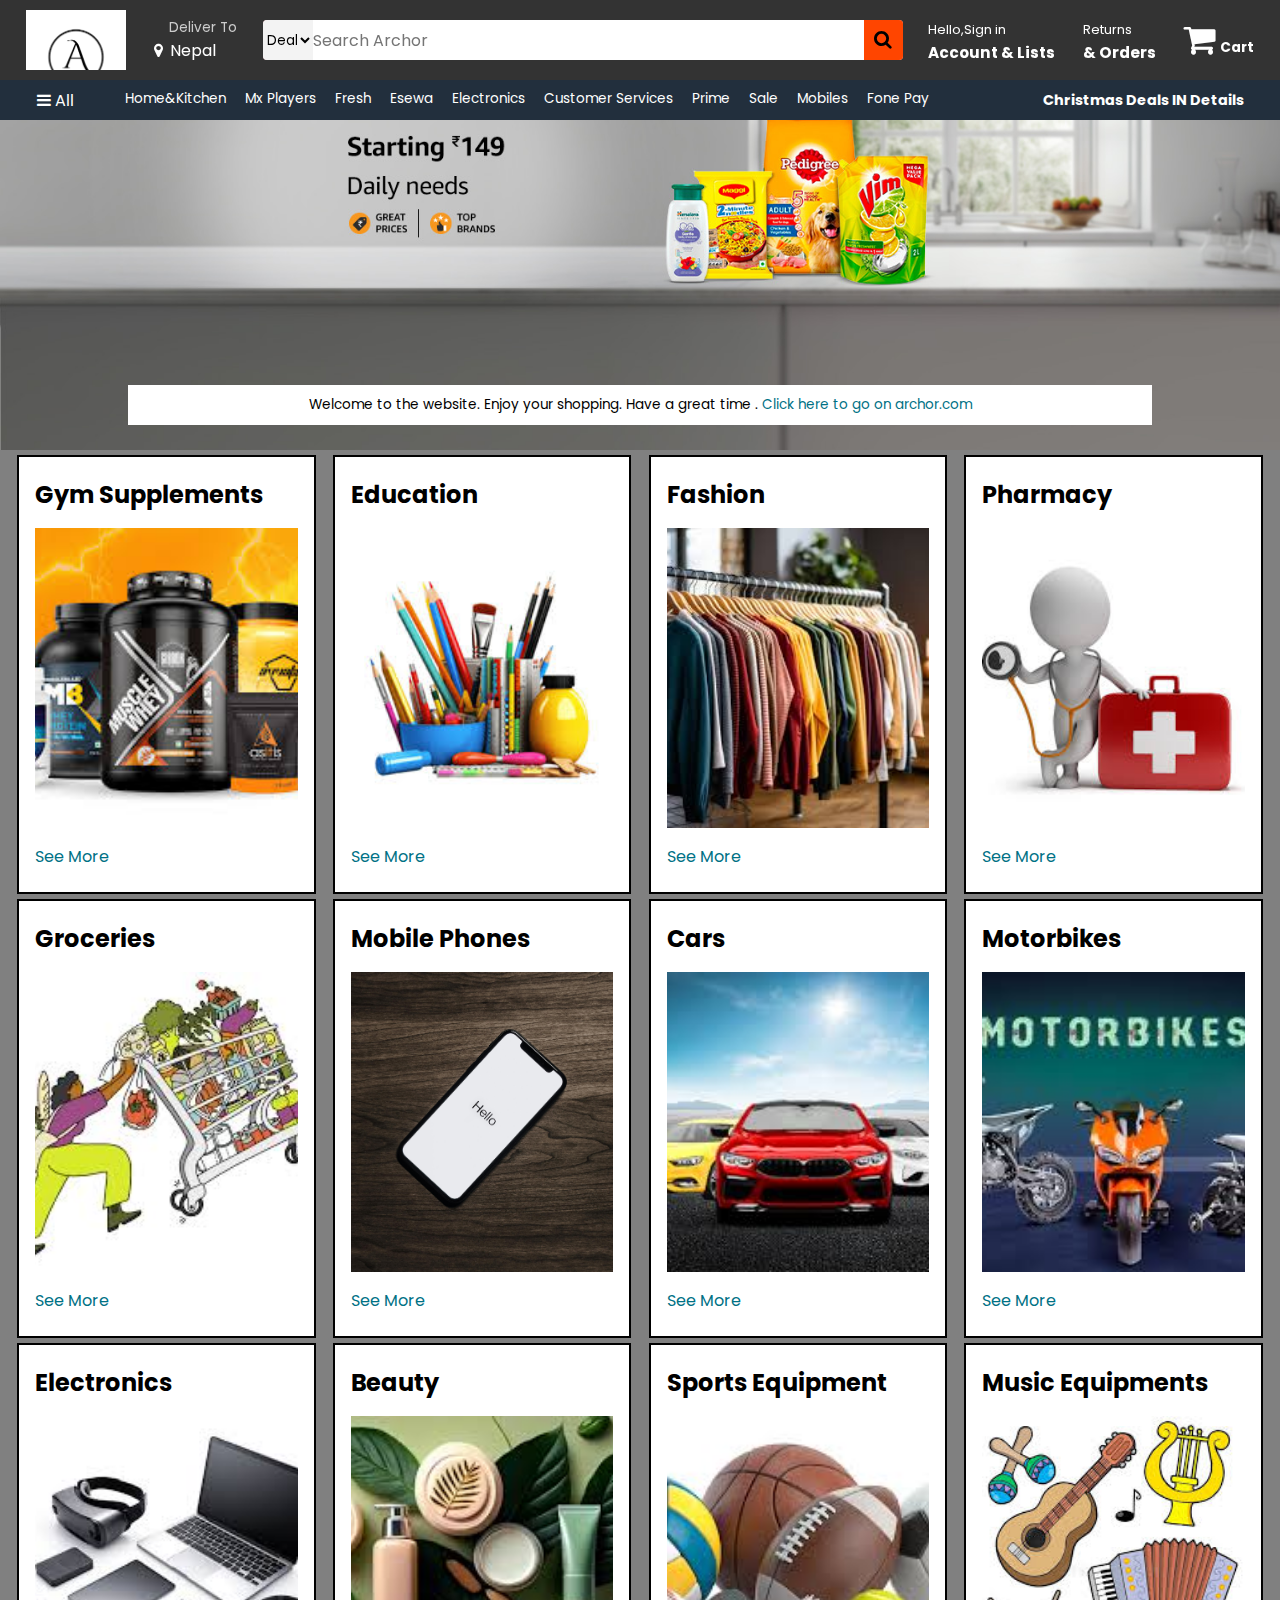
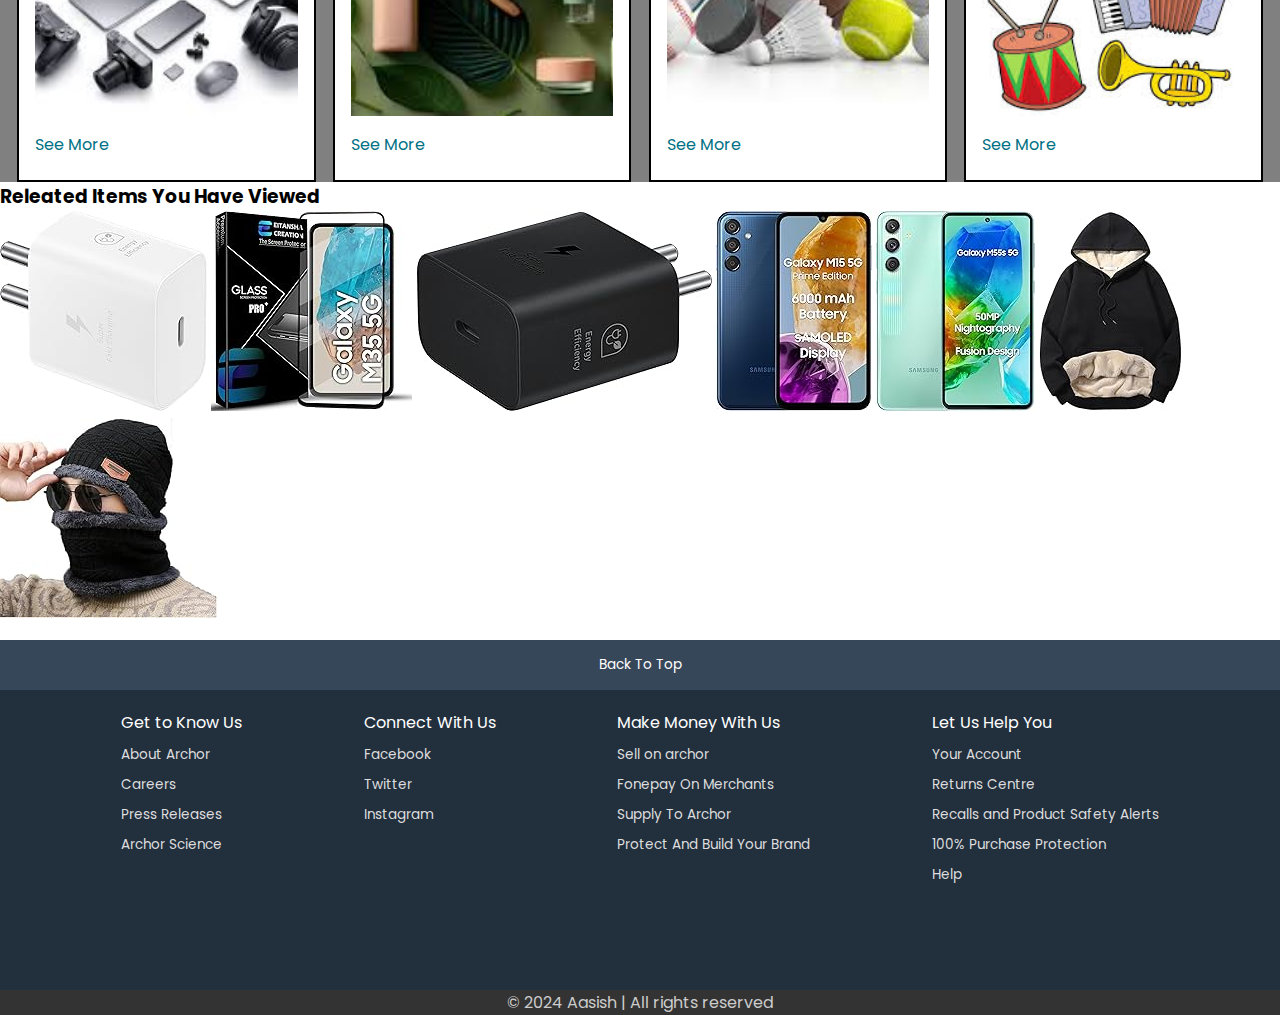
<file: index.html>
<!DOCTYPE html>
<html lang="en">
<head>
    <meta charset="UTF-8">
    <meta name="viewport" content="width=device-width, initial-scale=1.0">
    <meta name="description" content="Archor is your one-stop online shopping site in Nepal. Find the best deals on electronics, fashion, groceries, and more. Enjoy fast delivery and great customer service.">
    <title>Online Shopping Site In Nepal:Archor</title>
    <link rel="stylesheet" href="./css/style.css">
    <link rel="preconnect" href="https://fonts.googleapis.com">
<link rel="preconnect" href="https://fonts.gstatic.com" crossorigin>
<link href="https://fonts.googleapis.com/css2?family=Poppins:ital,wght@0,100;0,200;0,300;0,400;0,500;0,600;0,700;0,800;0,900;1,100;1,200;1,300;1,400;1,500;1,600;1,700;1,800;1,900&display=swap" rel="stylesheet">
<link rel="stylesheet" href="https://cdnjs.cloudflare.com/ajax/libs/font-awesome/4.7.0/css/font-awesome.min.css">
<link rel="icon" href="./image/A image.png">
</head>
<body>
     <header>
        <div class="navbar">
            <div class="nav-logo border">
                <div class="logo"></div>
            </div>
            <div class="nav-address border">
                <p class="add-first">Deliver To</p>
                <div class="add-icon">
                    <i class="fa fa-map-marker"></i>
                    <p class="add-second">Nepal</p>
                </div>
            </div>
            <div class="nav-search">
                <select name="" id="" class="search-select">
                    <option value="" disabled selected>Deals</option>
                    <option value="">All Categories</option>
                    <option value="">Archor Pharmacy</option>
                    <option value="">Archor Skills</option>
                    <option value="">Archor Fashion</option>
                    <option value="">Appliances</option>
                    <option value="">Apps & Games</option>
                    <option value="">Baby</option>
                    <option value="">Beauty</option>
                    <option value="">Books</option>
                    <option value="">Car & Motorbike</option>
                    <option value="">Furniture</option>
                    <option value="">Electronics</option>
                    <option value="">Jewellary</option>
                    <option value="">Computer & Accessories</option>
                    <option value="">Ebooks</option>
                    <option value="">Luggage & Bags</option>
                </select>
                <input type="search" placeholder="Search Archor" class="search-input">
                <div class="search-icon">
                    <i class="fa fa-search"></i>
                </div>
            </div>
            <div class="nav-signin border">
              <a href="./box/login.html" target="_blank">  <p><span>Hello,Sign in</span></p>
                <p class="nav-second">Account & Lists</p></a>
            </div>
            <div class="nav-return border">
                <p><span>Returns</span></p>
                <p class="nav-second">& Orders</p>
            </div>
            <div class="nav-cart border">
                <i class="fa fa-shopping-cart"></i>
                Cart
            </div>
        </div>
        <div class="panel">
            <div class="panel-all">
                <i class="fa fa-bars"></i>
                All
            </div>
            <div class="panel-ops">
                <a href="./box/home&kitchen.html" target="_blank">Home&Kitchen</a>  
               <a href="https://www.primevideo.com/offers/nonprimehomepage/ref=dv_web_force_root" target="_blank">Mx Players</a>
               <a href="./box/fresh.html" target="_blank">Fresh</a>
               <a href="https://esewa.com.np/#/home" target="_blank">Esewa</a>
               <a href="./box/electronics.html" target="_blank">Electronics</a>
               <a href="./box/customerservice.html" target="_blank">Customer Services</a>
               <a href="https://www.primevideo.com/offers/nonprimehomepage/ref=dv_web_force_root" target="_blank">Prime</a>
               <a href="./box/sale.html" target="_blank">Sale</a>
               <a href="./box/mobile.html" target="_blank">Mobiles</a>
               <a href="https://fonepay.com/" target="_blank">Fone Pay</a>
            </div>
            <div class="panel-deals">
                Christmas Deals IN Details
            </div>
        </div>
     </header>
     <div class="main">
         <div class="hero-section">
            <div class="hero-msg">
                <p>Welcome to the website. Enjoy your shopping. Have a great time .  <a href=""> Click here to go on archor.com</a> </p>
            </div>
         </div>
             <div class="shop-section">
            <div class="box1 box">
               <div class="box-content">
                <h2>Gym Supplements</h2>
                <div class="box-image" style="background-image: url('./images/gym.jpg');"></div>
                <a href="">See More</a>
               </div>
            </div>
            <div class="box2 box">
                <div class="box-content">
                    <h2>Education</h2>
                    <div class="box-image" style="background-image: url('./images/education.jpg');"></div>
                    <a href="">See More</a>
                   </div>
            </div>
            <div class="box3 box">
                <div class="box-content">
                    <h2>Fashion</h2>
                    <div class="box-image" style="background-image: url('./images/clothes.jpg');"></div>
                    <a href="">See More</a>
                   </div>
            </div>
            <div class="box4 box">
                <div class="box-content">
                    <h2>Pharmacy</h2>
                    <div class="box-image" style="background-image: url('./images/health.jpg');"></div>
                    <a href="">See More</a>
                   </div>
            </div>
            <div class="box1 box">
                <div class="box-content">
                 <h2>Groceries</h2>
                 <div class="box-image" style="background-image: url('./images/grocessories.jpg');"></div>
                 <a href="">See More</a>
                </div>
             </div>
             <div class="box2 box">
                 <div class="box-content">
                     <h2>Mobile Phones</h2>
                     <div class="box-image" style="background-image: url('./images/phone.jpg');"></div>
                     <a href="">See More</a>
                    </div>
             </div>
             <div class="box3 box">
                 <div class="box-content">
                     <h2>Cars</h2>
                     <div class="box-image" style="background-image: url('./images/car.jpg');"></div>
                     <a href="">See More</a>
                    </div>
             </div>
             <div class="box4 box">
                 <div class="box-content">
                     <h2>Motorbikes</h2>
                     <div class="box-image" style="background-image: url('./images/motorbikes.jpg');"></div>
                     <a href="">See More</a>
                    </div>
             </div>
             <div class="box1 box">
                <div class="box-content">
                 <h2>Electronics</h2>
                 <div class="box-image" style="background-image: url('./images/electronics.jpg');"></div>
                 <a href="">See More</a>
                </div>
             </div>
             <div class="box2 box">
                 <div class="box-content">
                     <h2>Beauty</h2>
                     <div class="box-image" style="background-image: url('./images/beauty.jpg');"></div>
                     <a href="">See More</a>
                    </div>
             </div>
             <div class="box3 box">
                 <div class="box-content">
                     <h2>Sports Equipment</h2>
                     <div class="box-image" style="background-image: url('./images/sports.jpg');"></div>
                     <a href="">See More</a>
                    </div>
             </div>
             <div class="box4 box">
                 <div class="box-content">
                     <h2>Music Equipments</h2>
                     <div class="box-image" style="background-image: url('./images/music.jpg');"></div>
                     <a href="">See More</a>
                    </div>
             </div>
             </div>
             <div class="releated-items">
                <h3>Releated Items You Have Viewed</h3>
                <div class="releated-one">
                    <img src="./images/releateditems.jpg" alt="">
                    <img src="./images/releateditems1.jpg" alt="">
                    <img src="./images/releateditems2.jpg" alt="">
                    <img src="./images/releateditems3.jpg" alt="">
                    <img src="./images/releateditems4.jpg" alt="">
                    <img src="./images/releateditems5.jpg" alt="">
                    <img src="./images/releateditems6.jpg" alt="">
                </div>
             </div>
          <footer>
            <div class="foot-panel1">
                Back To Top
            </div>
            <div class="foot-panel2">
                <ul>
                  <p> Get to Know Us</p>
                   <a href=""> About Archor</a>
                    <a href="">Careers</a>
                     <a href="">Press Releases</a>
                     <a href="">Archor Science</a>
                </ul>
                <ul>
                    <p> Connect With Us</p>
                     <a href=""> Facebook</a>
                      <a href="">Twitter</a>
                       <a href="">Instagram</a>
                  </ul>
                  <ul>
                    <p> Make Money With Us</p>
                     <a href="">Sell on archor</a>
                      <a href="">Fonepay On Merchants</a>
                       <a href="">Supply To Archor</a>
                       <a href="">Protect And Build Your Brand</a>
                  </ul>
                  <ul>
                    <p>Let Us Help You</p>
                     <a href="">Your Account</a>
                      <a href="">Returns Centre</a>
                       <a href="">Recalls and Product Safety Alerts</a>
                       <a href="">100% Purchase Protection</a>
                       <a href="">Help</a>
                  </ul>
            </div>
            <div class="copy">
            <p class="copyright">&copy; 2024 Aasish | All rights reserved</p>
             </div>
          </footer>
     </div>
</body>
</html>
</file>
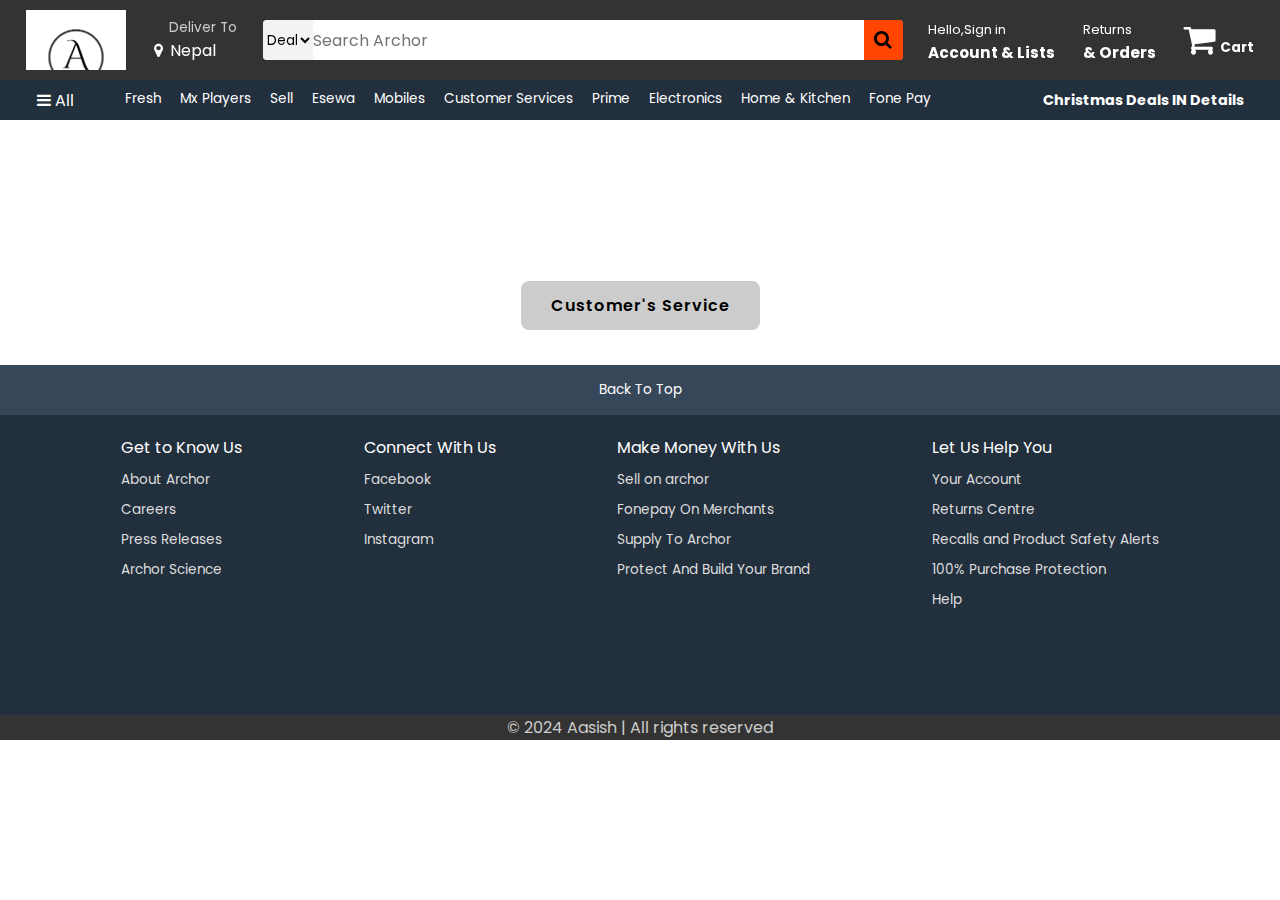
<file: box/customerservice.html>
<!DOCTYPE html>
<html lang="en">
<head>
    <meta charset="UTF-8">
    <meta name="viewport" content="width=device-width, initial-scale=1.0">
    <meta name="description" content="Archor is your one-stop online shopping site in Nepal. Find the best deals on electronics, fashion, groceries, and more. Enjoy fast delivery and great customer service.">
    <title>Help-Archor Customer Service</title>
    <link rel="stylesheet" href="../css/customerservice.css">
    <link rel="preconnect" href="https://fonts.googleapis.com">
<link rel="preconnect" href="https://fonts.gstatic.com" crossorigin>
<link href="https://fonts.googleapis.com/css2?family=Poppins:ital,wght@0,100;0,200;0,300;0,400;0,500;0,600;0,700;0,800;0,900;1,100;1,200;1,300;1,400;1,500;1,600;1,700;1,800;1,900&display=swap" rel="stylesheet">
<link rel="stylesheet" href="https://cdnjs.cloudflare.com/ajax/libs/font-awesome/4.7.0/css/font-awesome.min.css">
<link rel="icon" href="../images/A image.png">
</head>
<body>
     <header>
        <div class="navbar">
            <div class="nav-logo border">
                <div class="logo"></div>
            </div>
            <div class="nav-address border">
                <p class="add-first">Deliver To</p>
                <div class="add-icon">
                    <i class="fa fa-map-marker"></i>
                    <p class="add-second">Nepal</p>
                </div>
            </div>
            <div class="nav-search">
                <select name="" id="" class="search-select">
                    <option value="" disabled selected>Deals</option>
                    <option value="">All Categories</option>
                    <option value="">Archor Pharmacy</option>
                    <option value="">Archor Skills</option>
                    <option value="">Archor Fashion</option>
                    <option value="">Appliances</option>
                    <option value="">Apps & Games</option>
                    <option value="">Baby</option>
                    <option value="">Beauty</option>
                    <option value="">Books</option>
                    <option value="">Car & Motorbike</option>
                    <option value="">Furniture</option>
                    <option value="">Electronics</option>
                    <option value="">Jewellary</option>
                    <option value="">Computer & Accessories</option>
                    <option value="">Ebooks</option>
                    <option value="">Luggage & Bags</option>
                </select>
                <input type="search" placeholder="Search Archor" class="search-input">
                <div class="search-icon">
                    <i class="fa fa-search"></i>
                </div>
            </div>
            <div class="nav-signin border">
              <a href="../box/login.html">  <p><span>Hello,Sign in</span></p>
                <p class="nav-second">Account & Lists</p></a>
            </div>
            <div class="nav-return border">
                <p><span>Returns</span></p>
                <p class="nav-second">& Orders</p>
            </div>
            <div class="nav-cart border">
                <i class="fa fa-shopping-cart"></i>
                Cart
            </div>
        </div>
        <div class="panel">
            <div class="panel-all">
                <i class="fa fa-bars"></i>
                All
            </div>
            <div class="panel-ops">
                <a href="../box/fresh.html" target="_blank">Fresh</a>  
               <a href="https://www.primevideo.com/offers/nonprimehomepage/ref=dv_web_force_root" target="_blank">Mx Players</a>
               <a href="./box/sale.html" target="_blank">Sell</a>
               <a href="https://esewa.com.np/#/home" target="_blank">Esewa</a>
               <a href="../box/mobile.html" target="_blank">Mobiles</a>
               <a href="../box/customerservice.html">Customer Services</a>
               <a href="">Prime</a>
               <a href="../box/electronics.html" target="_blank">Electronics</a>
               <a href="">Home & Kitchen</a>
               <a href="https://fonepay.com/" target="_blank">Fone Pay</a>
            </div>
            <div class="panel-deals">
                Christmas Deals IN Details
            </div>
        </div>
     </header>
     <div class="hero-section">
        <div class="hero-msg">
            <a>Customer&apos;s Service </a>
        </div>
     </div>
    
     <footer>
        <div class="foot-panel1">
            Back To Top
        </div>
        <div class="foot-panel2">
            <ul>
              <p> Get to Know Us</p>
               <a href=""> About Archor</a>
                <a href="">Careers</a>
                 <a href="">Press Releases</a>
                 <a href="">Archor Science</a>
            </ul>
            <ul>
                <p> Connect With Us</p>
                 <a href=""> Facebook</a>
                  <a href="">Twitter</a>
                   <a href="">Instagram</a>
              </ul>
              <ul>
                <p> Make Money With Us</p>
                 <a href="">Sell on archor</a>
                  <a href="">Fonepay On Merchants</a>
                   <a href="">Supply To Archor</a>
                   <a href="">Protect And Build Your Brand</a>
              </ul>
              <ul>
                <p>Let Us Help You</p>
                 <a href="">Your Account</a>
                  <a href="">Returns Centre</a>
                   <a href="">Recalls and Product Safety Alerts</a>
                   <a href="">100% Purchase Protection</a>
                   <a href="">Help</a>
              </ul>
        </div>
        <div class="copy">
        <p class="copyright">&copy; 2024 Aasish | All rights reserved</p>
         </div>
      </footer>
</body>
</file>
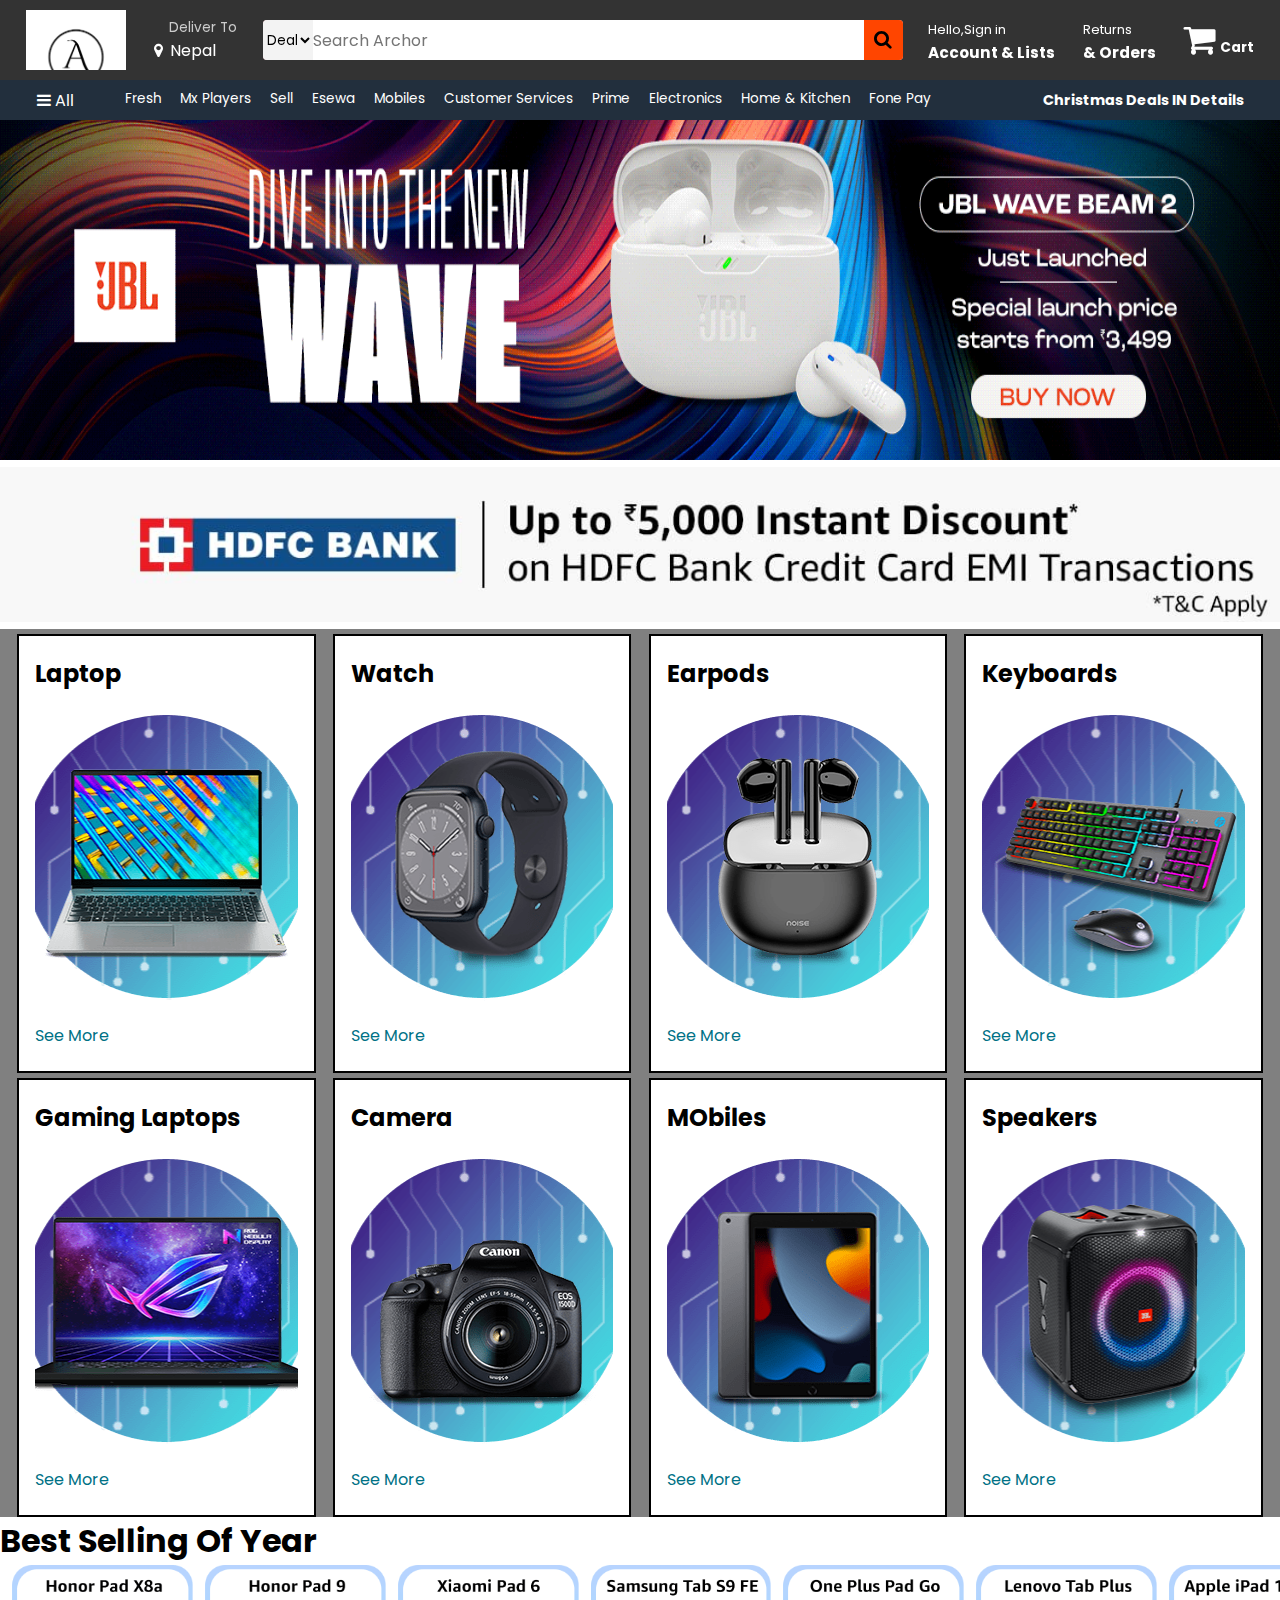
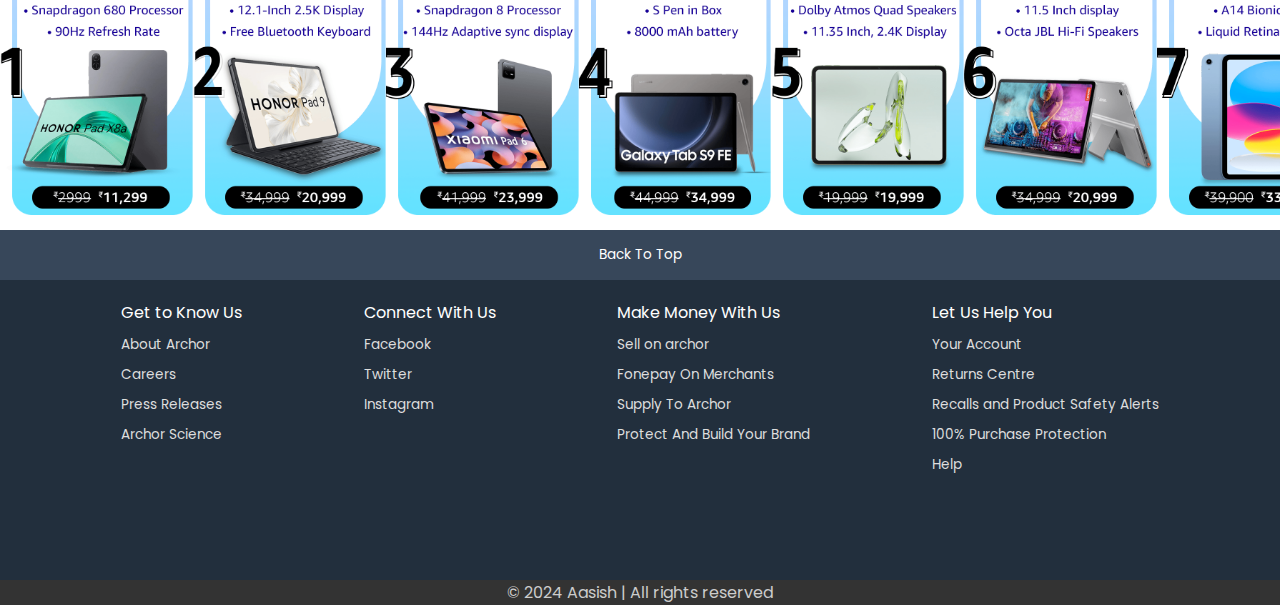
<file: box/electronics.html>
<!DOCTYPE html>
<html lang="en">
<head>
    <meta charset="UTF-8">
    <meta name="viewport" content="width=device-width, initial-scale=1.0">
    <meta name="description" content="Archor is your one-stop online shopping site in Nepal. Find the best deals on electronics, fashion, groceries, and more. Enjoy fast delivery and great customer service.">
    <title>Online Shopping Site In Nepal:Archor</title>
    <link rel="stylesheet" href="../css/electronics.css">
    <link rel="preconnect" href="https://fonts.googleapis.com">
<link rel="preconnect" href="https://fonts.gstatic.com" crossorigin>
<link href="https://fonts.googleapis.com/css2?family=Poppins:ital,wght@0,100;0,200;0,300;0,400;0,500;0,600;0,700;0,800;0,900;1,100;1,200;1,300;1,400;1,500;1,600;1,700;1,800;1,900&display=swap" rel="stylesheet">
<link rel="stylesheet" href="https://cdnjs.cloudflare.com/ajax/libs/font-awesome/4.7.0/css/font-awesome.min.css">
<link rel="icon" href="../images/A image.png">
</head>
<body>
     <header>
        <div class="navbar">
            <div class="nav-logo border">
                <div class="logo"></div>
            </div>
            <div class="nav-address border">
                <p class="add-first">Deliver To</p>
                <div class="add-icon">
                    <i class="fa fa-map-marker"></i>
                    <p class="add-second">Nepal</p>
                </div>
            </div>
            <div class="nav-search">
                <select name="" id="" class="search-select">
                    <option value="" disabled selected>Deals</option>
                    <option value="">All Categories</option>
                    <option value="">Archor Pharmacy</option>
                    <option value="">Archor Skills</option>
                    <option value="">Archor Fashion</option>
                    <option value="">Appliances</option>
                    <option value="">Apps & Games</option>
                    <option value="">Baby</option>
                    <option value="">Beauty</option>
                    <option value="">Books</option>
                    <option value="">Car & Motorbike</option>
                    <option value="">Furniture</option>
                    <option value="">Electronics</option>
                    <option value="">Jewellary</option>
                    <option value="">Computer & Accessories</option>
                    <option value="">Ebooks</option>
                    <option value="">Luggage & Bags</option>
                </select>
                <input type="search" placeholder="Search Archor" class="search-input">
                <div class="search-icon">
                    <i class="fa fa-search"></i>
                </div>
            </div>
            <div class="nav-signin border">
              <a href="../box/login.html">  <p><span>Hello,Sign in</span></p>
                <p class="nav-second">Account & Lists</p></a>
            </div>
            <div class="nav-return border">
                <p><span>Returns</span></p>
                <p class="nav-second">& Orders</p>
            </div>
            <div class="nav-cart border">
                <i class="fa fa-shopping-cart"></i>
                Cart
            </div>
        </div>
        <div class="panel">
            <div class="panel-all">
                <i class="fa fa-bars"></i>
                All
            </div>
            <div class="panel-ops">
                <a href="./box/fresh.html" target="_blank">Fresh</a>  
               <a href="https://www.primevideo.com/offers/nonprimehomepage/ref=dv_web_force_root" target="_blank">Mx Players</a>
               <a href="./box/sale.html" target="_blank">Sell</a>
               <a href="https://esewa.com.np/#/home" target="_blank">Esewa</a>
               <a href="./box/mobile.html" target="_blank">Mobiles</a>
               <a href="./box/customerservice.html" target="_blank">Customer Services</a>
               <a href="https://www.primevideo.com/offers/nonprimehomepage/ref=dv_web_force_root" target="_blank">Prime</a>
               <a href="">Electronics</a>
               <a href="">Home & Kitchen</a>
               <a href="https://fonepay.com/" target="_blank">Fone Pay</a>
            </div>
            <div class="panel-deals">
                Christmas Deals IN Details
            </div>
        </div>
     </header>
     <div class="main">
     <div class="hero-section">
        <img src="../images/baner5.gif" alt="" >
     </div>
     <div class="section-1">
        <img src="../images/HDFC-Bank-stripe-MOB-1242._CB537297769_.jpg" alt="" width="100%">
     </div>
     <div class="shop-section">
        <div class="box1 box">
            <div class="box-content">
             <h2>Laptop</h2>
             <div class="box-image" style="background-image: url('../images/list1.png');"></div>
             <a href="">See More</a>
            </div>
         </div>
         <div class="box2 box">
             <div class="box-content">
                 <h2>Watch</h2>
                 <div class="box-image" style="background-image: url('../images/list2.png');"></div>
                 <a href="">See More</a>
                </div>
         </div>
         <div class="box3 box">
             <div class="box-content">
                 <h2>Earpods</h2>
                 <div class="box-image" style="background-image: url('../images/list3.png');"></div>
                 <a href="">See More</a>
                </div>
         </div>
         <div class="box4 box">
             <div class="box-content">
                 <h2>Keyboards</h2>
                 <div class="box-image" style="background-image: url('../images/list4.png');"></div>
                 <a href="">See More</a>
                </div>
         </div>
         <div class="box1 box">
            <div class="box-content">
             <h2>Gaming Laptops</h2>
             <div class="box-image" style="background-image: url('../images/list5.png');"></div>
             <a href="">See More</a>
            </div>
         </div>
         <div class="box2 box">
             <div class="box-content">
                 <h2>Camera</h2>
                 <div class="box-image" style="background-image: url('../images/list6.png');"></div>
                 <a href="">See More</a>
                </div>
         </div>
         <div class="box3 box">
             <div class="box-content">
                 <h2>MObiles</h2>
                 <div class="box-image" style="background-image: url('../images/list7.png');"></div>
                 <a href="">See More</a>
                </div>
         </div>
         <div class="box4 box">
             <div class="box-content">
                 <h2>Speakers</h2>
                 <div class="box-image" style="background-image: url('../images/list8.png');"></div>
                 <a href="">See More</a>
                </div>
         </div>
     </div>
     <div class="best-selling">
        <h1> Best Selling Of Year</h1>
        <div class="best-one">
            <img src="../images/bestselling.png" alt="" height="250px" width="250px">
            <img src="../images/bestselling1.png" alt=""height="250px" width="250px">
            <img src="../images/bestselling2.png" alt=""height="250px" width="250px">
            <img src="../images/bestselling3.png" alt=""height="250px" width="250px">
            <img src="../images/bestselling4.png" alt=""height="250px" width="250px">
            <img src="../images/bestselling5.png" alt=""height="250px" width="250px">
            <img src="../images/bestselling6.png" alt=""height="250px" width="250px">
        </div>
     </div>
     <footer>
        <div class="foot-panel1">
            Back To Top
        </div>
        <div class="foot-panel2">
            <ul>
              <p> Get to Know Us</p>
               <a href=""> About Archor</a>
                <a href="">Careers</a>
                 <a href="">Press Releases</a>
                 <a href="">Archor Science</a>
            </ul>
            <ul>
                <p> Connect With Us</p>
                 <a href=""> Facebook</a>
                  <a href="">Twitter</a>
                   <a href="">Instagram</a>
              </ul>
              <ul>
                <p> Make Money With Us</p>
                 <a href="">Sell on archor</a>
                  <a href="">Fonepay On Merchants</a>
                   <a href="">Supply To Archor</a>
                   <a href="">Protect And Build Your Brand</a>
              </ul>
              <ul>
                <p>Let Us Help You</p>
                 <a href="">Your Account</a>
                  <a href="">Returns Centre</a>
                   <a href="">Recalls and Product Safety Alerts</a>
                   <a href="">100% Purchase Protection</a>
                   <a href="">Help</a>
              </ul>
        </div>
        <div class="copy">
        <p class="copyright">&copy; 2024 Aasish | All rights reserved</p>
         </div>
      </footer>
     </div>
     </body>
</file>
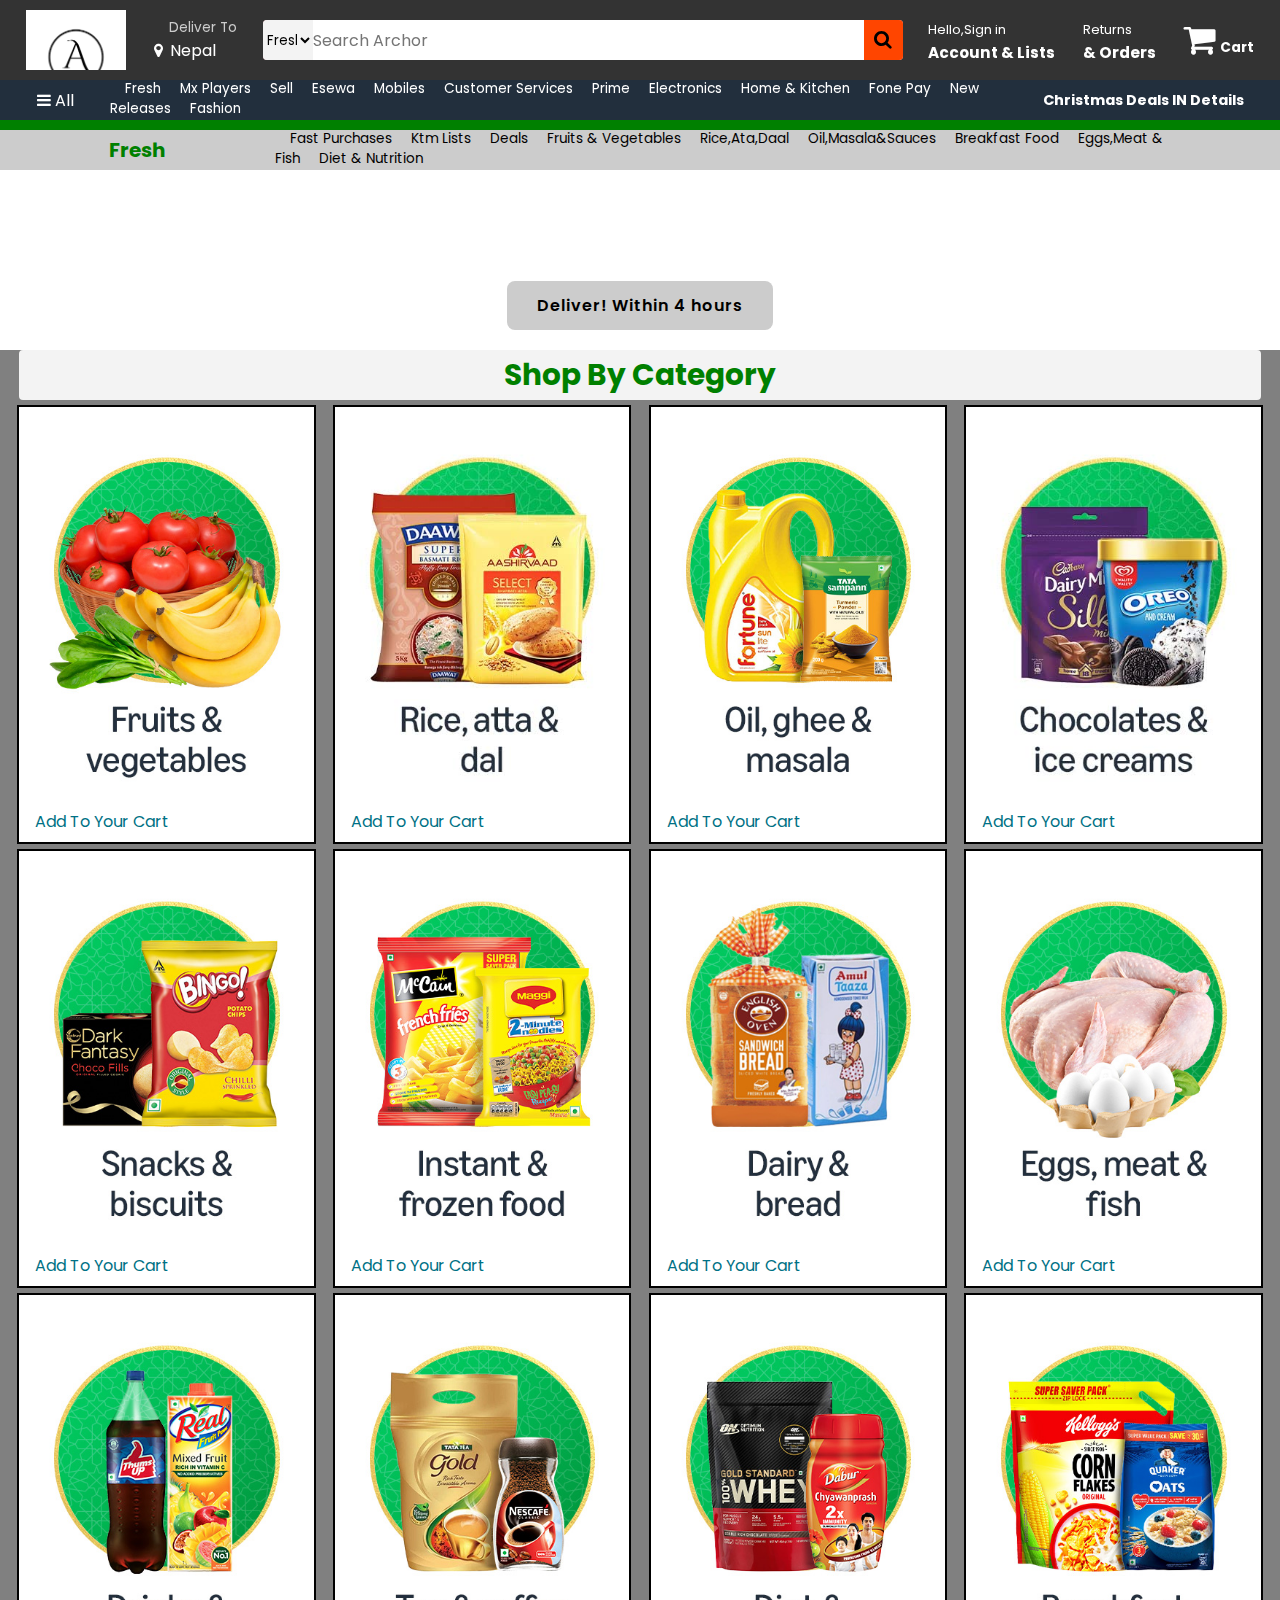
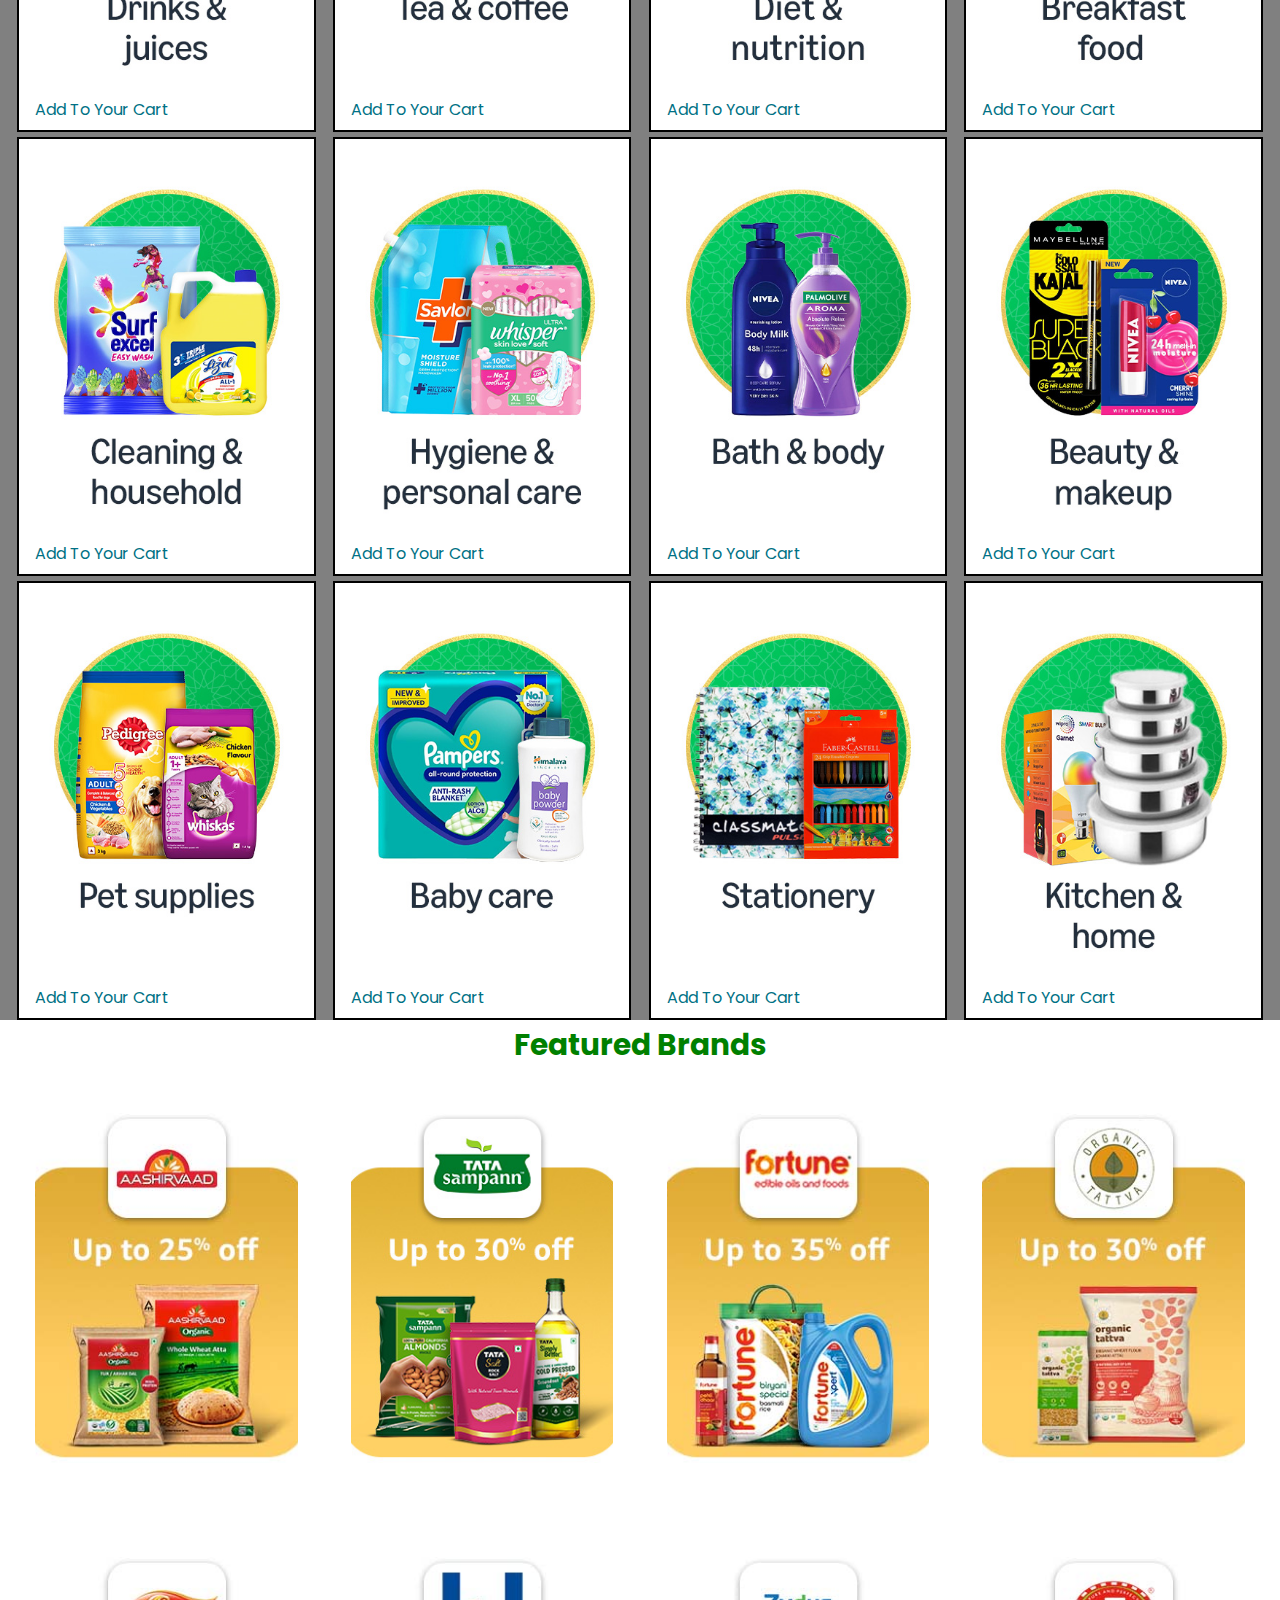
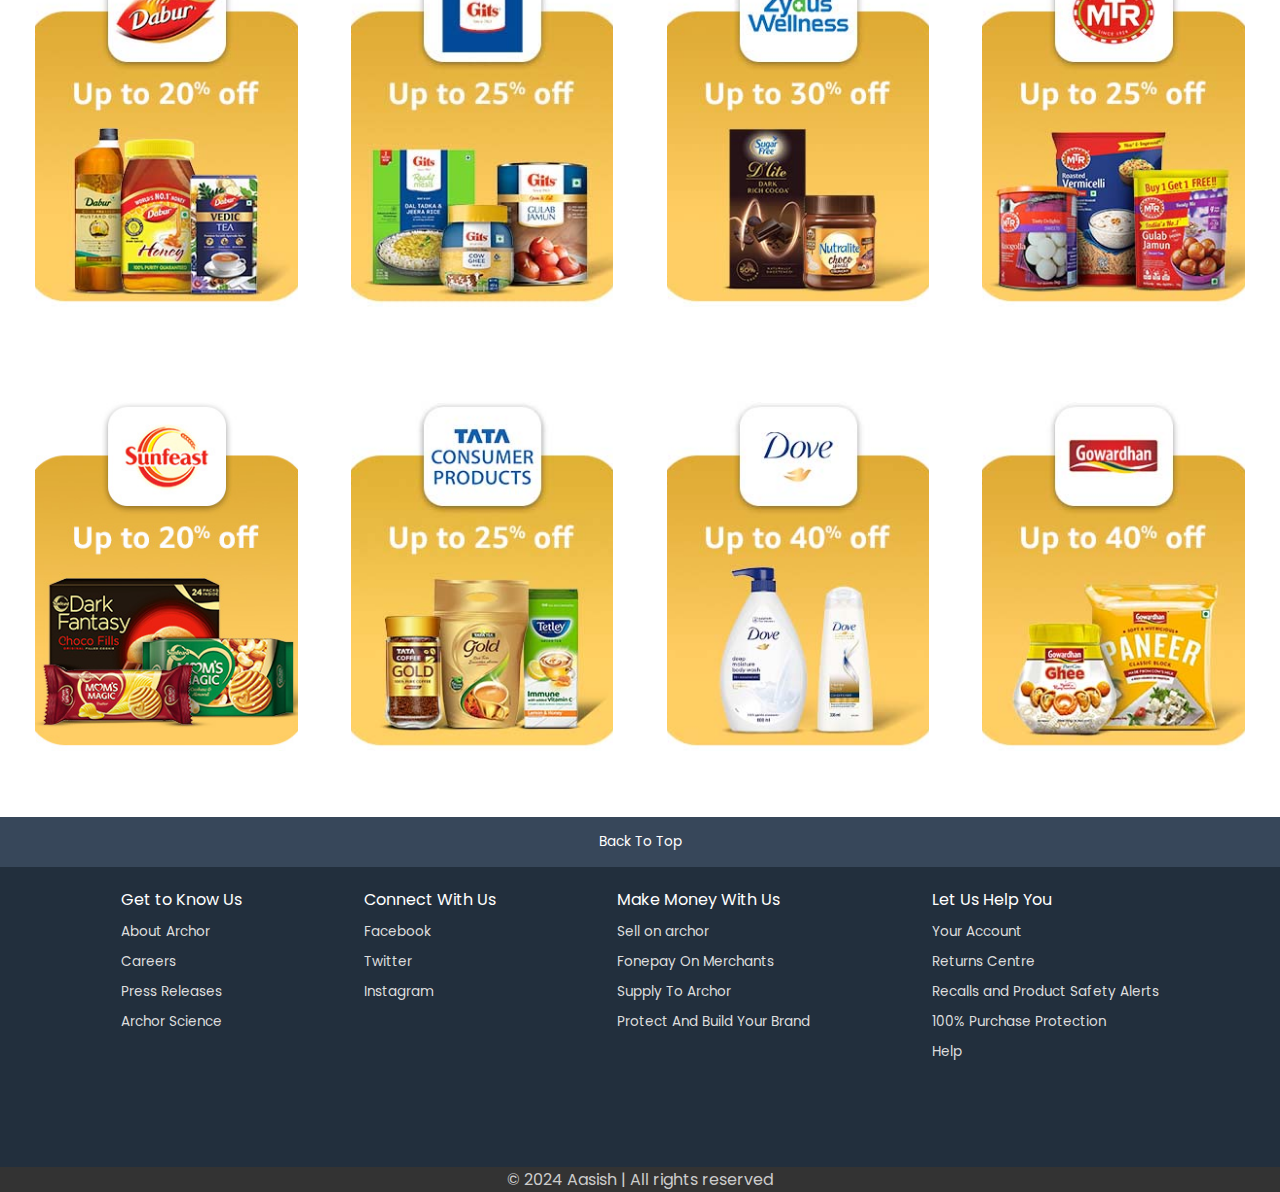
<file: box/fresh.html>
<!DOCTYPE html>
<html lang="en">
<head>
    <meta charset="UTF-8">
    <meta name="viewport" content="width=device-width, initial-scale=1.0">
    <title>Archor.in:Fresh</title>
    <link rel="preconnect" href="https://fonts.googleapis.com">
    <link rel="preconnect" href="https://fonts.gstatic.com" crossorigin>
    <link href="https://fonts.googleapis.com/css2?family=Poppins:ital,wght@0,100;0,200;0,300;0,400;0,500;0,600;0,700;0,800;0,900;1,100;1,200;1,300;1,400;1,500;1,600;1,700;1,800;1,900&display=swap" rel="stylesheet">
    <link rel="stylesheet" href="https://cdnjs.cloudflare.com/ajax/libs/font-awesome/4.7.0/css/font-awesome.min.css">
    <link rel="stylesheet" href="../css/fresh.css">
    <link rel="icon" href="../images/A image.png">
</head>
<body>
    <header>
        <div class="navbar">
            <div class="nav-logo border">
                <div class="logo"></div>
            </div>
            <div class="nav-address border">
                <p class="add-first">Deliver To</p>
                <div class="add-icon">
                    <i class="fa fa-map-marker"></i>
                    <p class="add-second">Nepal</p>
                </div>
            </div>
            <div class="nav-search">
                <select name="" id="" class="search-select">
                    <option value="" disabled selected>Fresh</option>
                    <option value="">All Categories</option>
                    <option value="">Archor Pharmacy</option>
                    <option value="">Archor Skills</option>
                    <option value="">Archor Fashion</option>
                    <option value="">Appliances</option>
                    <option value="">Apps & Games</option>
                    <option value="">Baby</option>
                    <option value="">Beauty</option>
                    <option value="">Books</option>
                    <option value="">Car & Motorbike</option>
                    <option value="">Furniture</option>
                    <option value="">Electronics</option>
                    <option value="">Jewellary</option>
                    <option value="">Computer & Accessories</option>
                    <option value="">Ebooks</option>
                    <option value="">Luggage & Bags</option>
                    <option value="">New Releases</option>
                </select>
                <input type="search" placeholder="Search Archor" class="search-input">
                <div class="search-icon">
                    <i class="fa fa-search"></i>
                </div>
            </div>
            <div class="nav-signin border">
                <p><span>Hello,Sign in</span></p>
                <p class="nav-second">Account & Lists</p>
            </div>
            <div class="nav-return border">
                <p><span>Returns</span></p>
                <p class="nav-second">& Orders</p>
            </div>
            <div class="nav-cart border">
                <i class="fa fa-shopping-cart"></i>
                Cart
            </div>
        </div>
        <div class="panel">
            <div class="panel-all">
                <i class="fa fa-bars"></i>
                All
            </div>
            <div class="panel-ops">
                <a href="../box/fresh.html" target="_blank">Fresh</a>  
               <a href="https://www.primevideo.com/offers/nonprimehomepage/ref=dv_web_force_root" target="_blank">Mx Players</a>
               <a href="../box/sale.html" target="_blank">Sell</a>
               <a href="https://esewa.com.np/#/home" target="_blank">Esewa</a>
               <a href="../box/mobile.html" target="_blank">Mobiles</a>
               <a href="../box/customerservice.html" target="_blank">Customer Services</a>
               <a href="">Prime</a>
               <a href="../box/electronics.html" target="_blank">Electronics</a>
               <a href="">Home & Kitchen</a>
               <a href="https://fonepay.com/" target="_blank">Fone Pay</a>
               <a href="">New Releases</a>
               <a href="">Fashion</a>
            </div>
            <div class="panel-deals">
                Christmas Deals IN Details
            </div>
        </div>
        <div class="anal">
            <div class="anal-fresh">
                Fresh
            </div>
            <div class="anal-ops">
               <a href="">Fast Purchases</a>
               <a href="">Ktm Lists</a>
               <a href="">Deals</a>
               <a href="">Fruits & Vegetables</a>
               <a href="">Rice,Ata,Daal</a>
               <a href="">Oil,Masala&Sauces</a>
               <a href="">Breakfast Food</a>
               <a href="">Eggs,Meat & Fish</a>
               <a href="">Diet & Nutrition</a>
            </div>
        </div>
     </header>
     <div class="hero-section">
        <div class="hero-msg">
            <p>Deliver! Within 4 hours </p>
        </div>
     </div>
     <div class="shop-section">
        <p>Shop By Category</p>
        <div class="box1 box">
            <div class="box-content">
             <div class="box-image" style="background-image: url('../images/Fruits__vegetables_2.jpg');"></div>
             <a href="">Add To Your Cart</a>
            </div>
         </div>
         <div class="box2 box">
             <div class="box-content">
                 <div class="box-image" style="background-image: url('../images/rice-atta-dal.jpg');"></div>
                 <a href="">Add To Your Cart</a>
                </div>
         </div>
         <div class="box3 box">
             <div class="box-content">
                 <div class="box-image" style="background-image: url('../images/Oil_ghee__masala.jpg');"></div>
                 <a href="">Add To Your Cart</a>
                </div>
         </div>
         <div class="box1 box">
            <div class="box-content">
             <div class="box-image" style="background-image: url('../images/SBC_TILE_phase-1-copy_1.jpg');"></div>
             <a href="">Add To Your Cart</a>
            </div>
         </div>
         <div class="box2 box">
             <div class="box-content">
                 <div class="box-image" style="background-image: url('../images/Snacks__Biscuits.jpg');"></div>
                 <a href="">Add To Your Cart</a>
                </div>
         </div>
         <div class="box3 box">
             <div class="box-content">
                 <div class="box-image" style="background-image: url('../images/Instant__frozen_food.jpg');"></div>
                 <a href="">Add To Your Cart</a>
                </div>
         </div>
         <div class="box1 box">
            <div class="box-content">
             <div class="box-image" style="background-image: url('../images/Dairy__bread.jpg');"></div>
             <a href="">Add To Your Cart</a>
            </div>
         </div>
         <div class="box2 box">
             <div class="box-content">
                 <div class="box-image" style="background-image: url('../images/mmEggs_meat__fish.jpg');"></div>
                 <a href="">Add To Your Cart</a>
                </div>
         </div>
         <div class="box3 box">
             <div class="box-content">
                 <div class="box-image" style="background-image: url('../images/Drinks__Juices.jpg');"></div>
                 <a href="">Add To Your Cart</a>
                </div>
         </div>
         <div class="box1 box">
            <div class="box-content">
             <div class="box-image" style="background-image: url('../images/Tea__coffee.jpg');"></div>
             <a href="">Add To Your Cart</a>
            </div>
         </div>
         <div class="box2 box">
             <div class="box-content">
                 <div class="box-image" style="background-image: url('../images/Diet__nutrition_2.jpg');"></div>
                 <a href="">Add To Your Cart</a>
                </div>
         </div>
         <div class="box3 box">
             <div class="box-content">
                 <div class="box-image" style="background-image: url('../images/Breakfast_Food_.jpg');"></div>
                 <a href="">Add To Your Cart</a>
                </div>
         </div>
         <div class="box1 box">
            <div class="box-content">
             <div class="box-image" style="background-image: url('../images/Cleaning__household.jpg');"></div>
             <a href="">Add To Your Cart</a>
            </div>
         </div>
         <div class="box2 box">
             <div class="box-content">
                 <div class="box-image" style="background-image: url('../images/Hygiene__personal_care.jpg');"></div>
                 <a href="">Add To Your Cart</a>
                </div>
         </div>
         <div class="box3 box">
             <div class="box-content">
                 <div class="box-image" style="background-image: url('../images/Bath__body.jpg');"></div>
                 <a href="">Add To Your Cart</a>
                </div>
         </div>
         <div class="box1 box">
            <div class="box-content">
             <div class="box-image" style="background-image: url('../images/Beauty__makeup.jpg');"></div>
             <a href="">Add To Your Cart</a>
            </div>
         </div>
         <div class="box2 box">
             <div class="box-content">
                 <div class="box-image" style="background-image: url('../images/Pet_Supplies.jpg');"></div>
                 <a href="">Add To Your Cart</a>
                </div>
         </div>
         <div class="box3 box">
             <div class="box-content">
                 <div class="box-image" style="background-image: url('../images/Baby_care.jpg');"></div>
                 <a href="">Add To Your Cart</a>
                </div>
         </div>
         <div class="box1 box">
            <div class="box-content">
             <div class="box-image" style="background-image: url('../images/Stationery_1.jpg');"></div>
             <a href="">Add To Your Cart</a>
            </div>
         </div>
         <div class="box2 box">
             <div class="box-content">
                 <div class="box-image" style="background-image: url('../images/Kitchen__home.jpg');"></div>
                 <a href="">Add To Your Cart</a>
                </div>
         </div>
     </div>
     <div class="brands">
        <p>Featured Brands</p>
        <div class="hello1 hello" >
            <div class="box-content">
                <div class="box-image" style="background-image: url('../images/ITC__Aashirvaad_Pulses.jpg');"></div>
               </div>
        </div>
        <div class="hello2 hello">
            <div class="box-content">
                <div class="box-image" style="background-image: url('../images/Tata_Foods_v7_1618.jpg');"></div>
               </div>
        </div>
        <div class="hello3 hello">
            <div class="box-content">
                <div class="box-image" style="background-image: url('../images/Fortune_v1.jpg');"></div>
               </div>
        </div>
        <div class="hello1 hello" >
            <div class="box-content">
                <div class="box-image" style="background-image: url('../images/Organic_tattva.jpg');"></div>
               </div>
        </div>
        <div class="hello2 hello">
            <div class="box-content">
                <div class="box-image" style="background-image: url('../images/DaburGrocery222.jpg');"></div>
               </div>
        </div>
        <div class="hello3 hello">
            <div class="box-content">
                <div class="box-image" style="background-image: url('../images/Gits.jpg');"></div>
               </div>
        </div>
        <div class="hello1 hello" >
            <div class="box-content">
                <div class="box-image" style="background-image: url('../images/Zydus_Wellness_v2.jpg');"></div>
               </div>
        </div>
        <div class="hello2 hello">
            <div class="box-content">
                <div class="box-image" style="background-image: url('../images/MTR.jpg');"></div>
               </div>
        </div>
        <div class="hello3 hello">
            <div class="box-content">
                <div class="box-image" style="background-image: url('../images/Sunfeast_biscuits_v3.jpg');"></div>
               </div>
        </div>
        <div class="hello1 hello" >
            <div class="box-content">
                <div class="box-image" style="background-image: url('../images/Tata_Beverages_v4WGSS.jpg');"></div>
               </div>
        </div>
        <div class="hello2 hello">
            <div class="box-content">
                <div class="box-image" style="background-image: url('../images/dove.jpg');"></div>
               </div>
        </div>
        <div class="hello3 hello">
            <div class="box-content">
                <div class="box-image" style="background-image: url('../images/Gowardhan.jpg');"></div>
               </div>
        </div>
     </div>
     <footer>
        <div class="foot-panel1">
            Back To Top
        </div>
        <div class="foot-panel2">
            <ul>
              <p> Get to Know Us</p>  
               <a href=""> About Archor</a>
                <a href="">Careers</a>
                 <a href="">Press Releases</a>
                 <a href="">Archor Science</a>

            </ul>
            <ul>
                <p> Connect With Us</p>  
                 <a href=""> Facebook</a>
                  <a href="">Twitter</a>
                   <a href="">Instagram</a>
              </ul>
              <ul>
                <p> Make Money With Us</p>  
                 <a href="">Sell on archor</a>
                  <a href="">Fonepay On Merchants</a>
                   <a href="">Supply To Archor</a>
                   <a href="">Protect And Build Your Brand</a>
  
              </ul>
              <ul>
                <p>Let Us Help You</p>  
                 <a href="">Your Account</a>
                  <a href="">Returns Centre</a>
                   <a href="">Recalls and Product Safety Alerts</a>
                   <a href="">100% Purchase Protection</a>
                   <a href="">Help</a>
  
              </ul>
        </div>
        <div class="copy">
        <p class="copyright">&copy; 2024 Aasish | All rights reserved</p>
    </div>
      </footer>
</body>
</html>
</file>
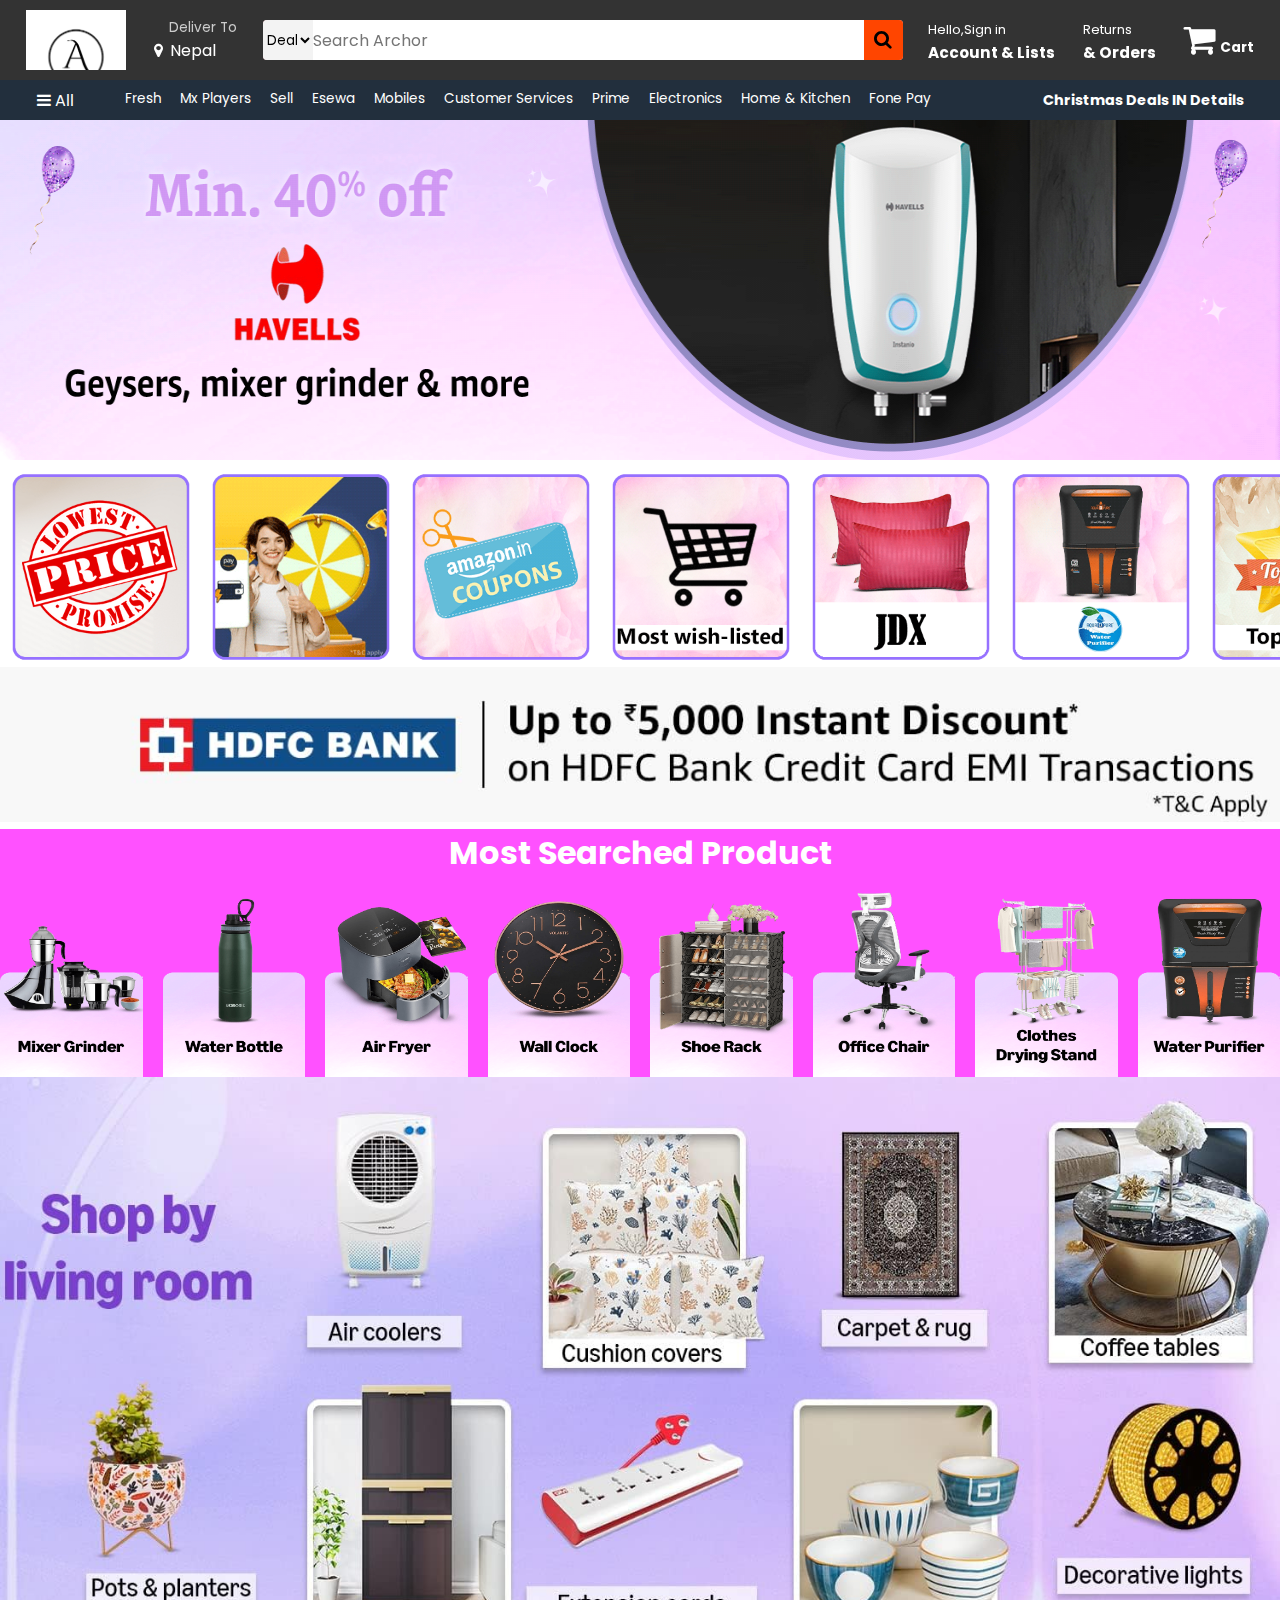
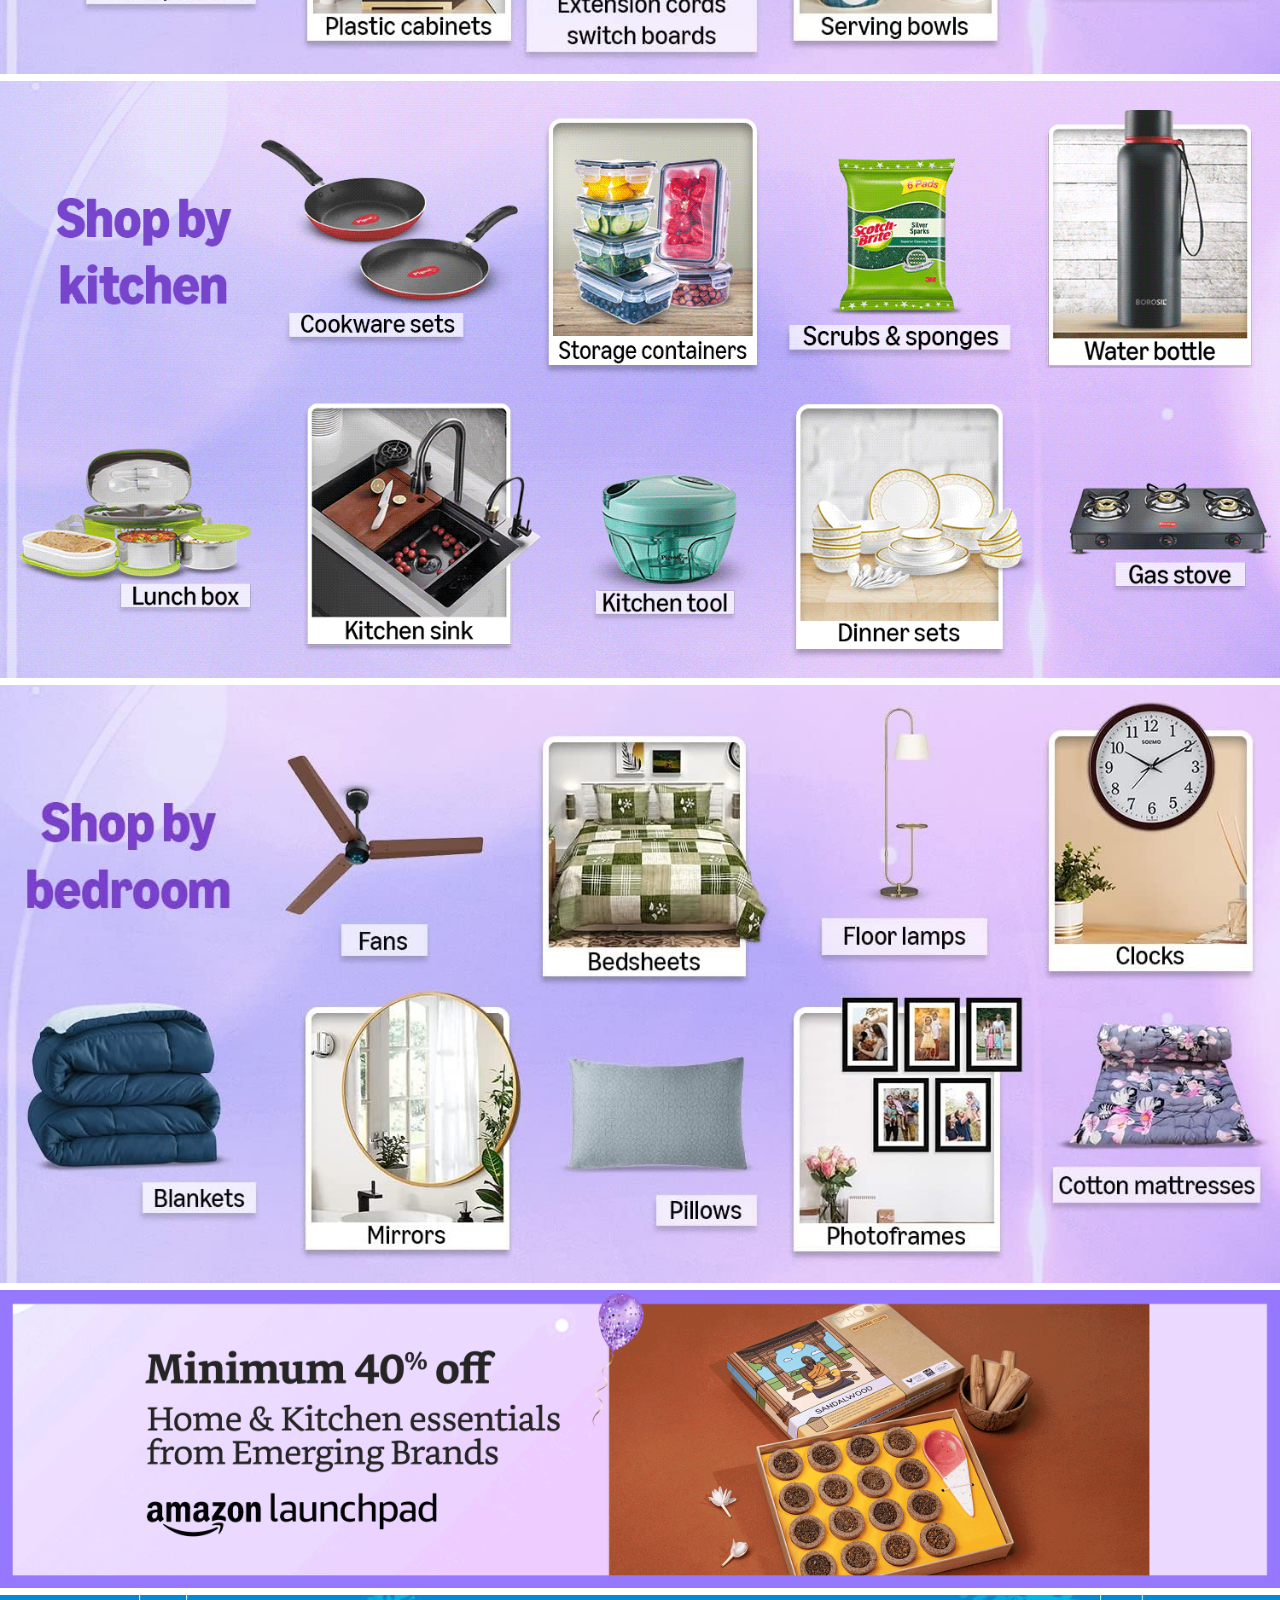
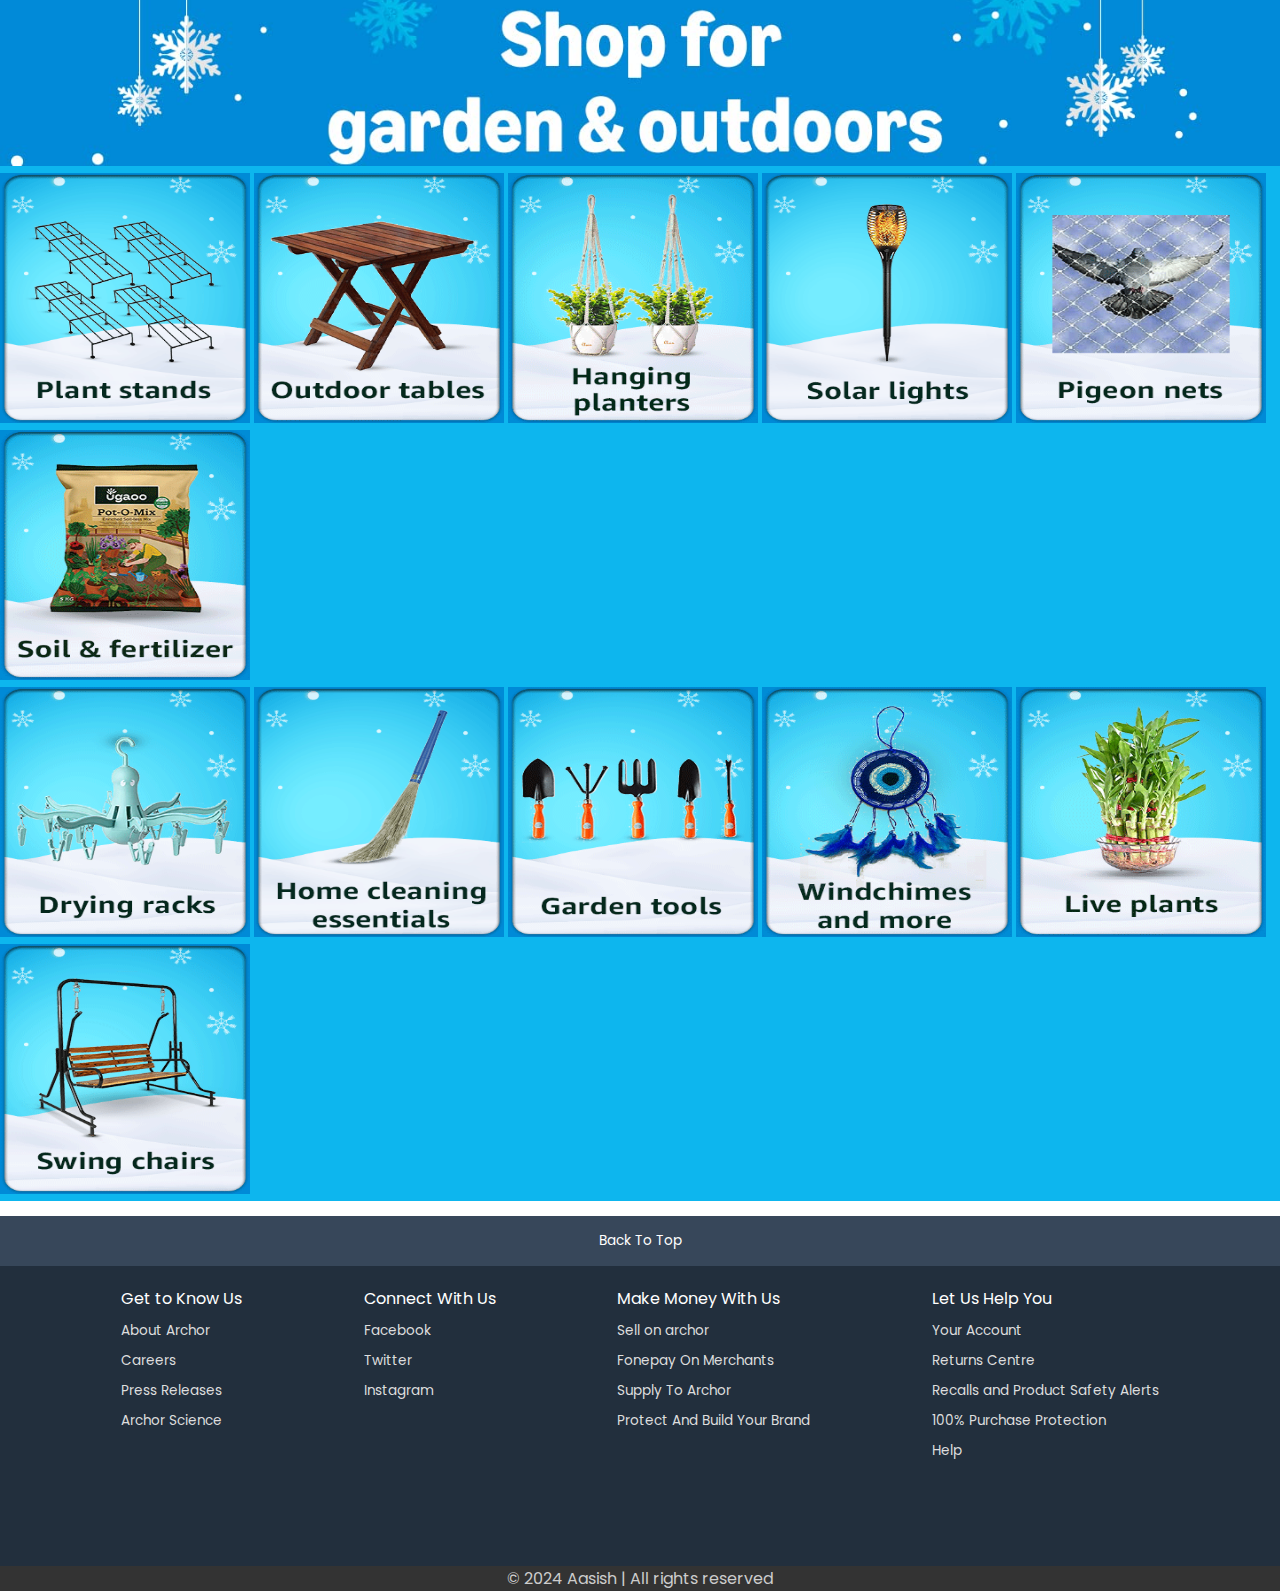
<file: box/home&kitchen.html>
<!DOCTYPE html>
<html lang="en">
<head>
    <meta charset="UTF-8">
    <meta name="viewport" content="width=device-width, initial-scale=1.0">
    <meta name="description" content="Archor is your one-stop online shopping site in Nepal. Find the best deals on electronics, fashion, groceries, and more. Enjoy fast delivery and great customer service.">
    <title>Home Store:Home&Kitchen</title>
    <link rel="stylesheet" href="../css/home&kitchen.css">
    <link rel="preconnect" href="https://fonts.googleapis.com">
<link rel="preconnect" href="https://fonts.gstatic.com" crossorigin>
<link href="https://fonts.googleapis.com/css2?family=Poppins:ital,wght@0,100;0,200;0,300;0,400;0,500;0,600;0,700;0,800;0,900;1,100;1,200;1,300;1,400;1,500;1,600;1,700;1,800;1,900&display=swap" rel="stylesheet">
<link rel="stylesheet" href="https://cdnjs.cloudflare.com/ajax/libs/font-awesome/4.7.0/css/font-awesome.min.css">
<link rel="icon" href="../images/A image.png">
</head>
<body>
    <header>
        <div class="navbar">
            <div class="nav-logo border">
                <div class="logo"></div>
            </div>
            <div class="nav-address border">
                <p class="add-first">Deliver To</p>
                <div class="add-icon">
                    <i class="fa fa-map-marker"></i>
                    <p class="add-second">Nepal</p>
                </div>
            </div>
            <div class="nav-search">
                <select name="" id="" class="search-select">
                    <option value="" disabled selected>Deals</option>
                    <option value="">All Categories</option>
                    <option value="">Archor Pharmacy</option>
                    <option value="">Archor Skills</option>
                    <option value="">Archor Fashion</option>
                    <option value="">Appliances</option>
                    <option value="">Apps & Games</option>
                    <option value="">Baby</option>
                    <option value="">Beauty</option>
                    <option value="">Books</option>
                    <option value="">Car & Motorbike</option>
                    <option value="">Furniture</option>
                    <option value="">Electronics</option>
                    <option value="">Jewellary</option>
                    <option value="">Computer & Accessories</option>
                    <option value="">Ebooks</option>
                    <option value="">Luggage & Bags</option>
                </select>
                <input type="search" placeholder="Search Archor" class="search-input">
                <div class="search-icon">
                    <i class="fa fa-search"></i>
                </div>
            </div>
            <div class="nav-signin border">
              <a href="../box/login.html" target="_blank">  <p><span>Hello,Sign in</span></p>
                <p class="nav-second">Account & Lists</p></a>
            </div>
            <div class="nav-return border">
                <p><span>Returns</span></p>
                <p class="nav-second">& Orders</p>
            </div>
            <div class="nav-cart border">
                <i class="fa fa-shopping-cart"></i>
                Cart
            </div>
        </div>
        <div class="panel">
            <div class="panel-all">
                <i class="fa fa-bars"></i>
                All
            </div>
            <div class="panel-ops">
                <a href="../box/fresh.html" target="_blank">Fresh</a>  
               <a href="https://www.primevideo.com/offers/nonprimehomepage/ref=dv_web_force_root" target="_blank">Mx Players</a>
               <a href="../box/sale.html" target="_blank">Sell</a>
               <a href="https://esewa.com.np/#/home" target="_blank">Esewa</a>
               <a href="../box/mobile.html" target="_blank">Mobiles</a>
               <a href="../box/customerservice.html" target="_blank">Customer Services</a>
               <a href="https://www.primevideo.com/offers/nonprimehomepage/ref=dv_web_force_root" target="_blank">Prime</a>
               <a href="../box/electronics.html" target="_blank">Electronics</a>
               <a href="../box/home&kitchen.html" target="_blank">Home & Kitchen</a>
               <a href="https://fonepay.com/" target="_blank">Fone Pay</a>
            </div>
            <div class="panel-deals">
                Christmas Deals IN Details
            </div>
        </div>
     </header>
     <div class="main">
        <div class="hero-section">
            <img src="../images/Havells-Brand-Pc._CB538836986_.gif" alt="" >
         </div>
         <div class="section-1">
            <img src="../images/lp.png" alt=""height="200px" width="200px">
            <img src="../images/lp1.png" alt=""height="200px" width="200px">
            <img src="../images/lp2.png" alt=""height="200px" width="200px">
            <img src="../images/lp3.png" alt=""height="200px" width="200px">
            <img src="../images/lp4.png" alt=""height="200px" width="200px">
            <img src="../images/lp5.png" alt=""height="200px" width="200px">
            <img src="../images/lp6.png" alt=""height="200px" width="200px">
            <img src="../images/lp7.png" alt=""height="200px" width="200px">
            <img src="../images/lp8.png" alt=""height="200px" width="200px">
            <img src="../images/lp9.png" alt=""height="200px" width="200px">
            <img src="../images/lp10.png" alt=""height="200px" width="200px">
            <img src="../images/lp11.png" alt=""height="200px" width="200px">
            <img src="../images/lp12.png" alt=""height="200px" width="200px">
            <img src="../images/lp13.png" alt=""height="200px" width="200px">
         </div>
         <div class="section-2">
            <img src="../images/HDFC-Bank-stripe-MOB-1242._CB537297769_.jpg" alt="">
         </div>
         <div class="sec-3">
            <p>Most Searched Product</p>
         </div>
         <div class="section-3">
            <img src="../images/Mixer-Grinder-V2._CB540694651_.png" height="200px" width="200px" alt="">
            <img src="../images/Water-Bottle-V2._CB540694651_.png" height="200px" width="200px" alt="">
            <img src="../images/Air-Fryer-V2._CB540694651_.png" height="200px" width="200px" alt="">
            <img src="../images/Wall-Clock-V2._CB540694648_.png" height="200px" width="200px" alt="">
            <img src="../images/Shoe-Rack-V2._CB540694651_.png" height="200px" width="200px" alt="">
            <img src="../images/Office-Chair-V2._CB540694651_.png" height="200px" width="200px" alt="">
            <img src="../images/Clothes-Drying-Stand-V2._CB540694651_.png" height="200px" width="200px" alt="">
            <img src="../images/Water-Purifier-V2._CB540694651_.png" height="200px" width="200px" alt="">
         </div>
         <div class="section-4">
          <a href="">  <img src="../images/PC_Living_room_Unrec._SX1500_QL85_.jpg" alt="" width="100%"></a>
         </div>
         <div class="section-5">
          <a href="">  <img src="../images/PC_Kitchen_Unrec._SX1500_QL85_FMpng_.png" alt="" width="100%"></a>
         </div>
         <div class="section-6">
         <a href="">   <img src="../images/PC_Bedroom_Unrec._SX1500_QL85_.jpg" alt="" width="100%"></a>
         </div>
         <div class="section-6">
            <img src="../images/HSS_PC_Dec._CB541943347_.gif" alt="" width="100%">
         </div>
         <div class="section-7">
            <img src="../images/PC_Banner_7._CB542353159_.jpg" alt="" width="100%">
         </div>
         <div class="section-8">
            <img src="../images/Shop-for-Balcony-1._CB542877031_.png" alt="" height="250px" width="250px">
            <img src="../images/Shop-for-Balcony-2._CB542877031_.png" alt="" height="250px" width="250px">
            <img src="../images/Shop-for-Balcony-3._CB542877031_.png" alt="" height="250px" width="250px">
            <img src="../images/Shop-for-Balcony-4._CB542877031_.png" alt="" height="250px" width="250px">
            <img src="../images/Shop-for-Balcony-5._CB542877031_.png" alt="" height="250px" width="250px">
            <img src="../images/Shop-for-Balcony-6._CB542877031_.png" alt="" height="250px" width="250px">
         </div>
         <div class="section-9">
            <img src="../images/Shop-for-Balcony-7._CB542877031_.png" alt="" height="250px" width="250px">
            <img src="../images/Shop-for-Balcony-8._CB542877031_.png" alt="" height="250px" width="250px">
            <img src="../images/Shop-for-Balcony-9._CB542877031_.png" alt="" height="250px" width="250px">
            <img src="../images/Shop-for-Balcony-10._CB542877031_.png" alt="" height="250px" width="250px">
            <img src="../images/Shop-for-Balcony-11._CB542877031_.png" alt="" height="250px" width="250px">
            <img src="../images/Shop-for-Balcony-12._CB542877031_.png" alt="" height="250px" width="250px">
         </div>
         <footer>
            <div class="foot-panel1">
                Back To Top
            </div>
            <div class="foot-panel2">
                <ul>
                  <p> Get to Know Us</p>
                   <a href=""> About Archor</a>
                    <a href="">Careers</a>
                     <a href="">Press Releases</a>
                     <a href="">Archor Science</a>
                </ul>
                <ul>
                    <p> Connect With Us</p>
                     <a href=""> Facebook</a>
                      <a href="">Twitter</a>
                       <a href="">Instagram</a>
                  </ul>
                  <ul>
                    <p> Make Money With Us</p>
                     <a href="">Sell on archor</a>
                      <a href="">Fonepay On Merchants</a>
                       <a href="">Supply To Archor</a>
                       <a href="">Protect And Build Your Brand</a>
                  </ul>
                  <ul>
                    <p>Let Us Help You</p>
                     <a href="">Your Account</a>
                      <a href="">Returns Centre</a>
                       <a href="">Recalls and Product Safety Alerts</a>
                       <a href="">100% Purchase Protection</a>
                       <a href="">Help</a>
                  </ul>
            </div>
            <div class="copy">
            <p class="copyright">&copy; 2024 Aasish | All rights reserved</p>
             </div>
          </footer>
     </div>
</body>
</html>
</file>
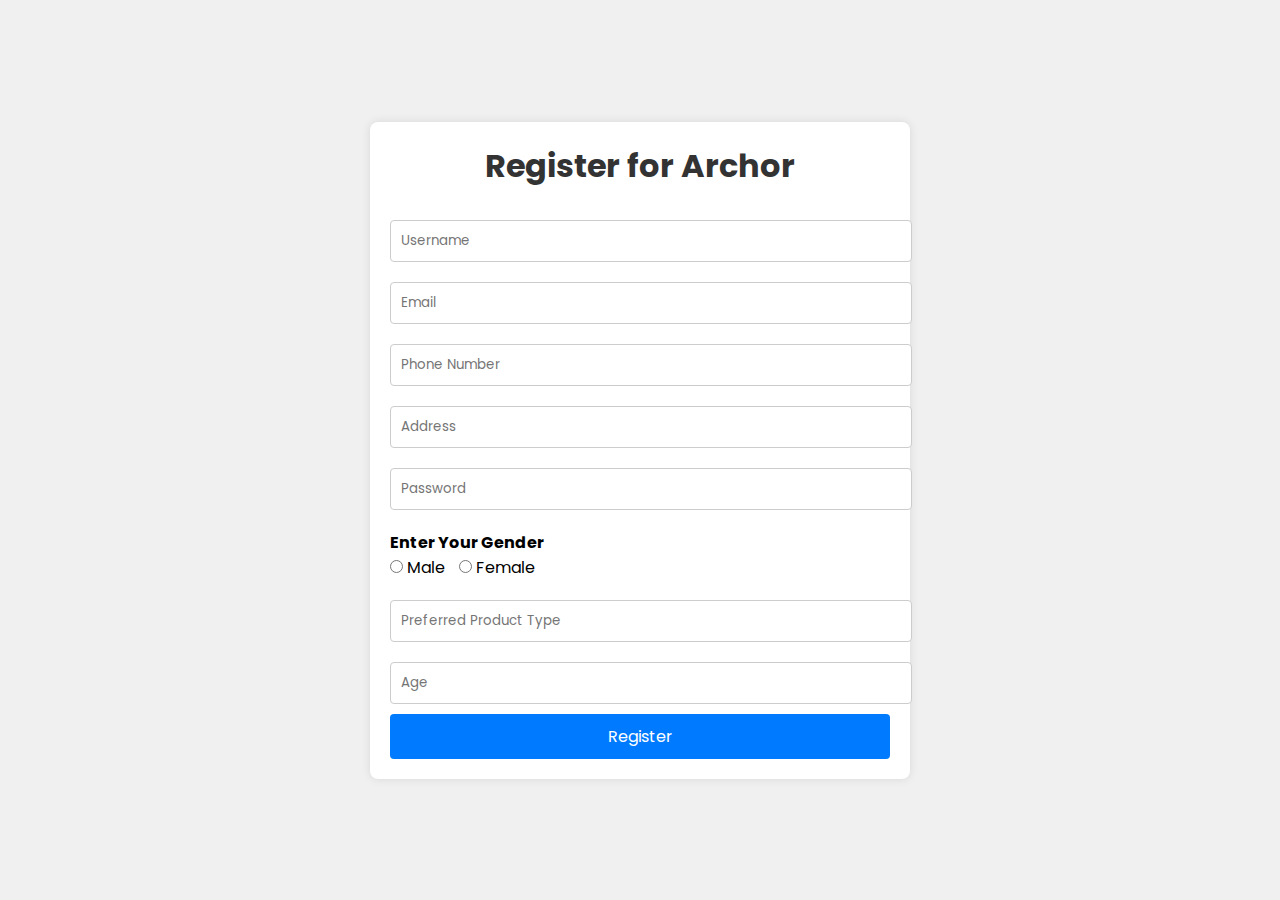
<file: box/login.html>
<!DOCTYPE html>
<html lang="en">
<head>
    <meta charset="UTF-8">
    <meta name="viewport" content="width=device-width, initial-scale=1.0">
    <title>Login</title>
    <link rel="stylesheet" href="../css/login.css">
    <link rel="preconnect" href="https://fonts.googleapis.com">
    <link rel="preconnect" href="https://fonts.gstatic.com" crossorigin>
    <link href="https://fonts.googleapis.com/css2?family=Poppins:ital,wght@0,100;0,200;0,300;0,400;0,500;0,600;0,700;0,800;0,900;1,100;1,200;1,300;1,400;1,500;1,600;1,700;1,800;1,900&display=swap" rel="stylesheet">
    <link rel="stylesheet" href="https://cdnjs.cloudflare.com/ajax/libs/font-awesome/4.7.0/css/font-awesome.min.css">
    <link rel="icon" href="../images/A image.png">
    </head>
</head>
<body>
    <div class="login-container">
        <h1>Register for Archor</h1>
        <form action="../index.html" method="post">
            <input type="text" placeholder="Username" required>
            <input type="email" placeholder="Email" required>
            <input type="tel" placeholder="Phone Number"  pattern="\d{10}" title="Phone number must be exactly 10 digits" required>
            <input type="text" placeholder="Address" required>
            <input type="password" placeholder="Password" required>
            <div class="gender">
                <h4>Enter Your Gender</h4>
                <label><input type="radio" name="gender" value="male" required> Male</label>
                <label><input type="radio" name="gender" value="female" required> Female</label>
            </div>
            <input type="text" placeholder="Preferred Product Type" required>
            <input type="number" placeholder="Age" required>
            <button type="submit">Register</button>
        </form>
    </div>

</body>
</html>
</file>
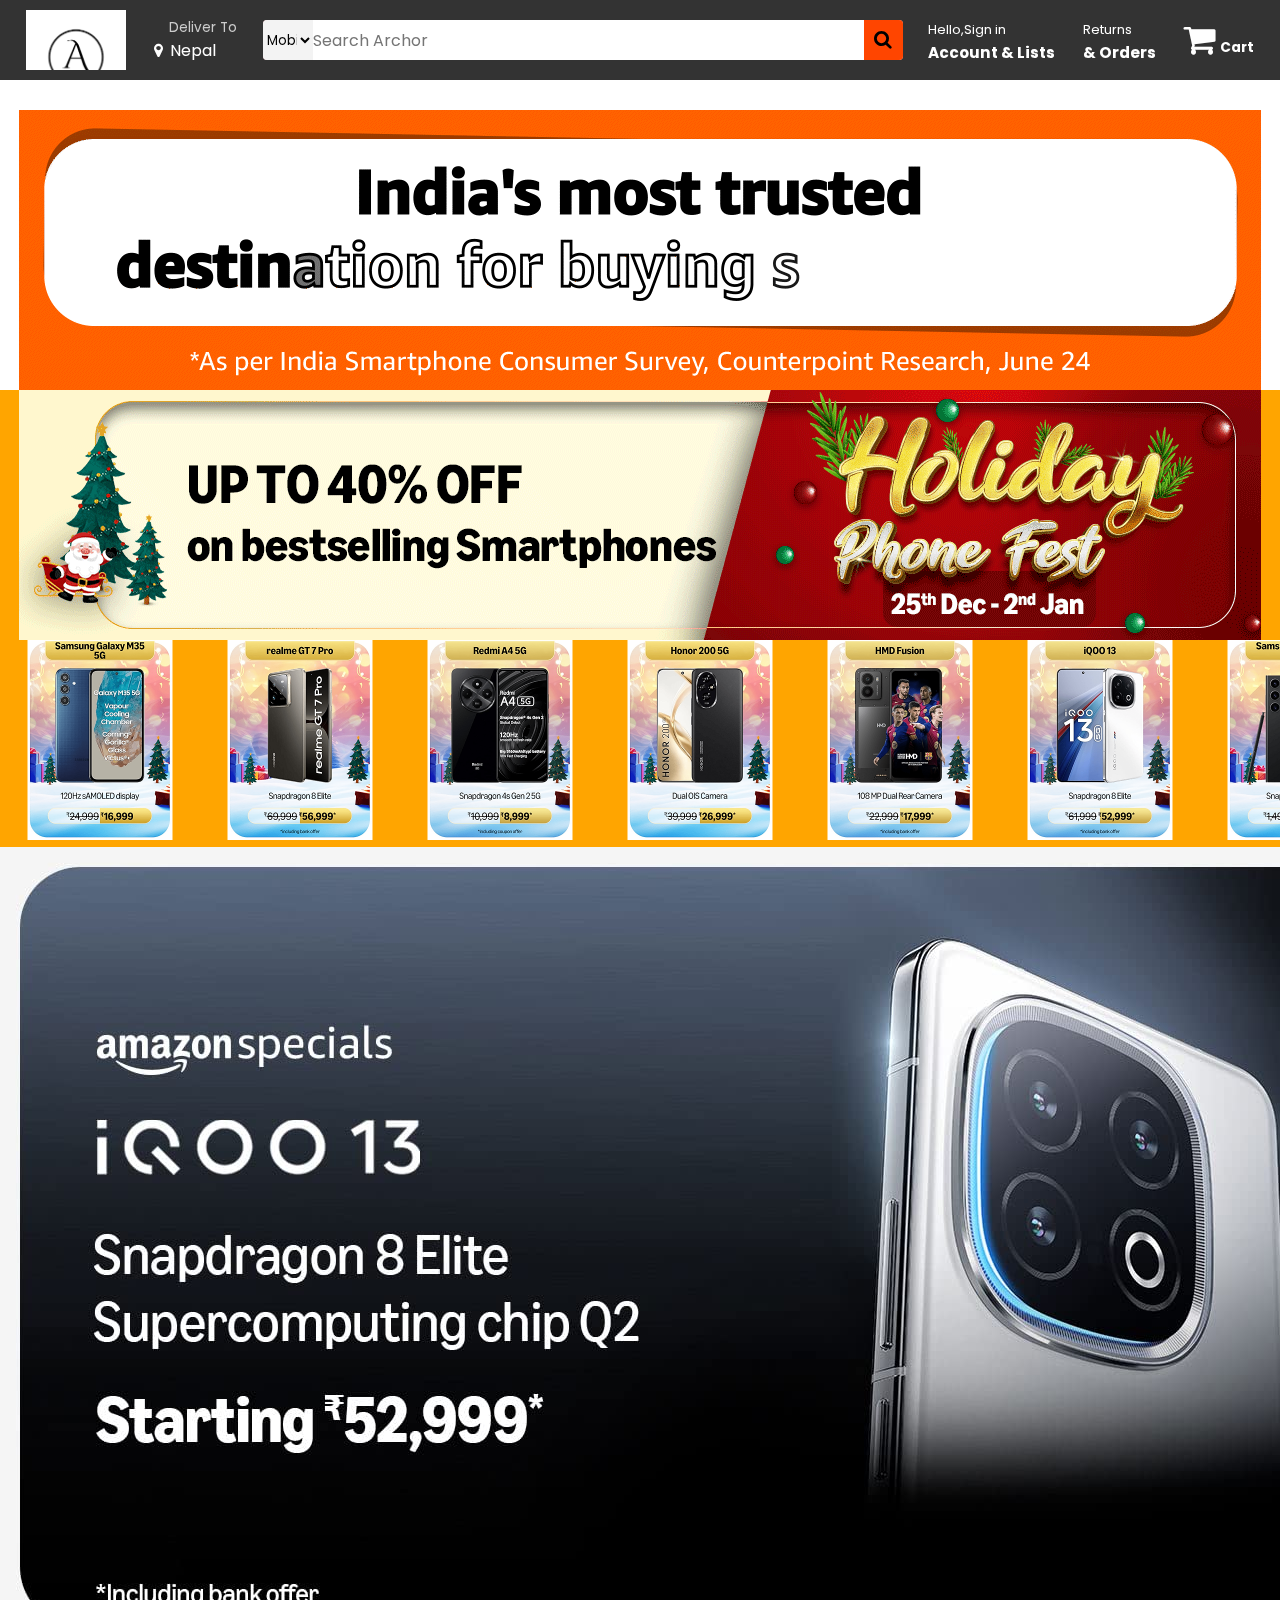
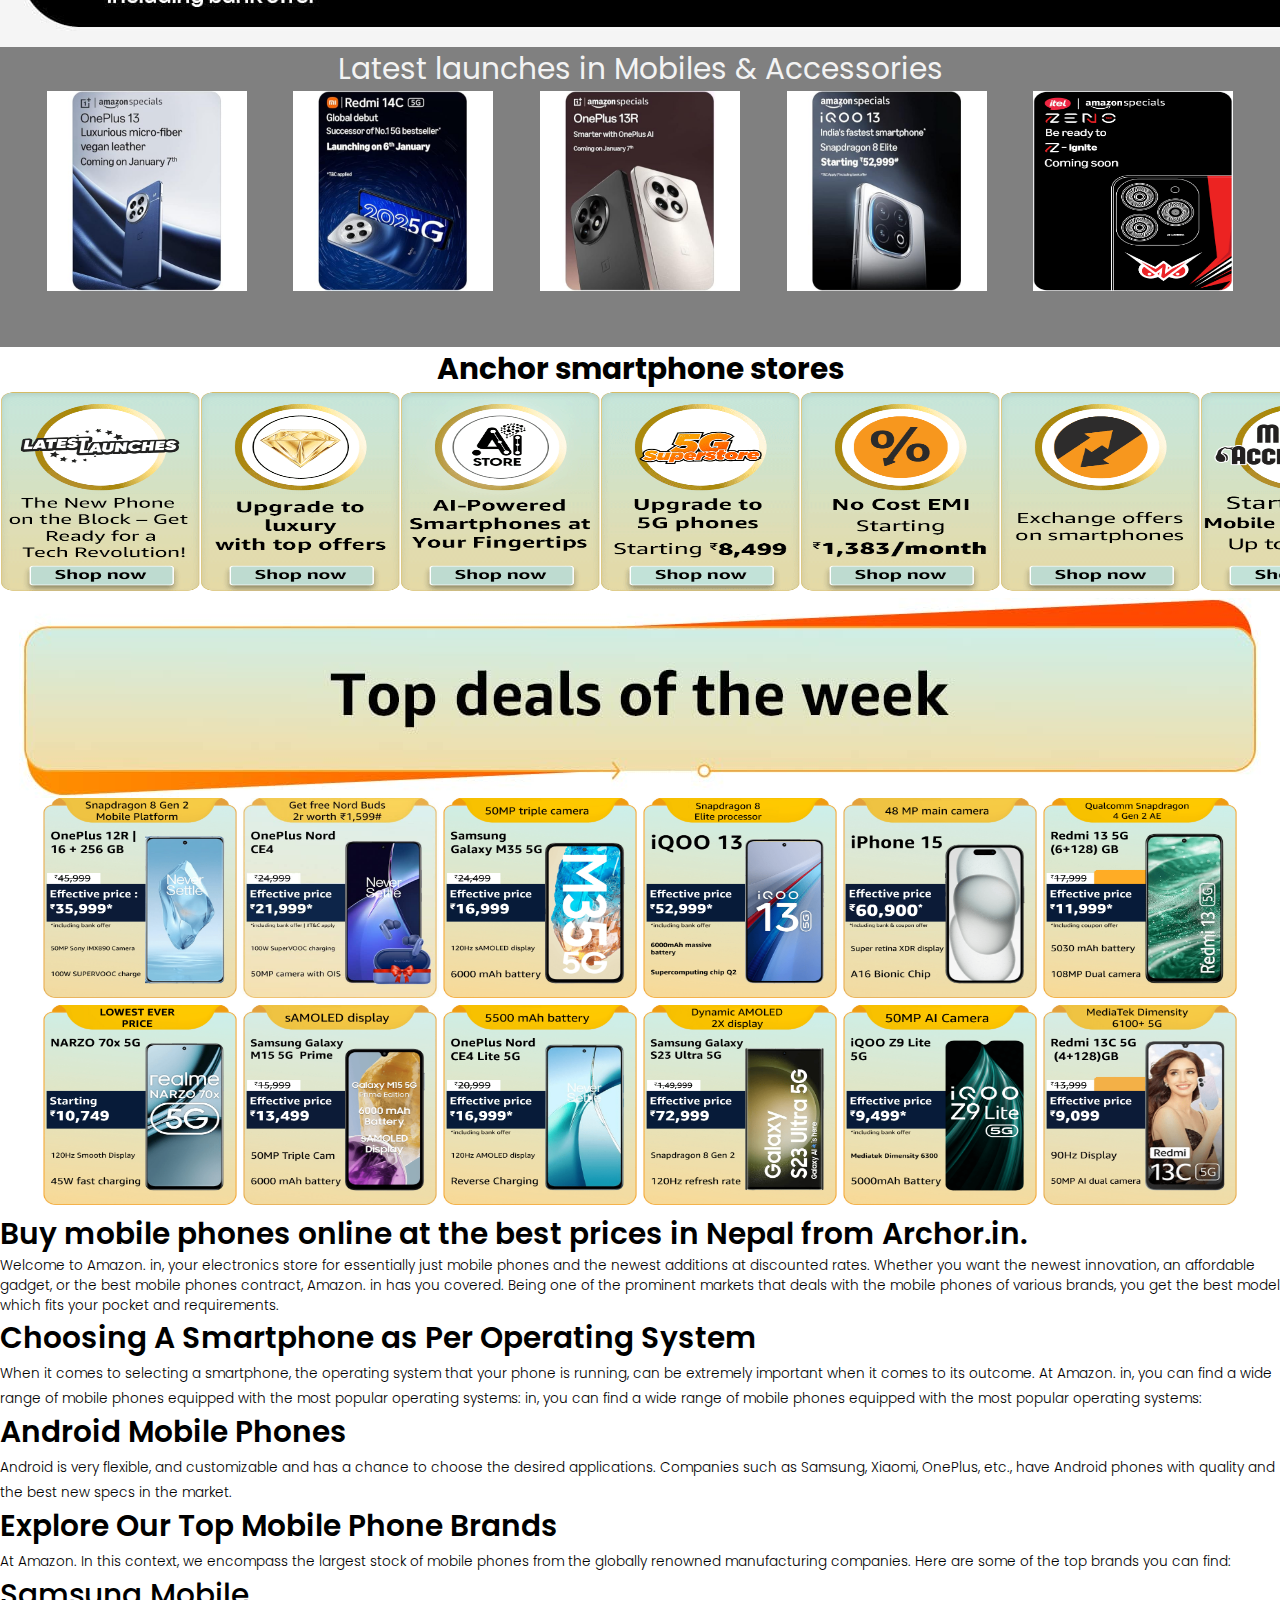
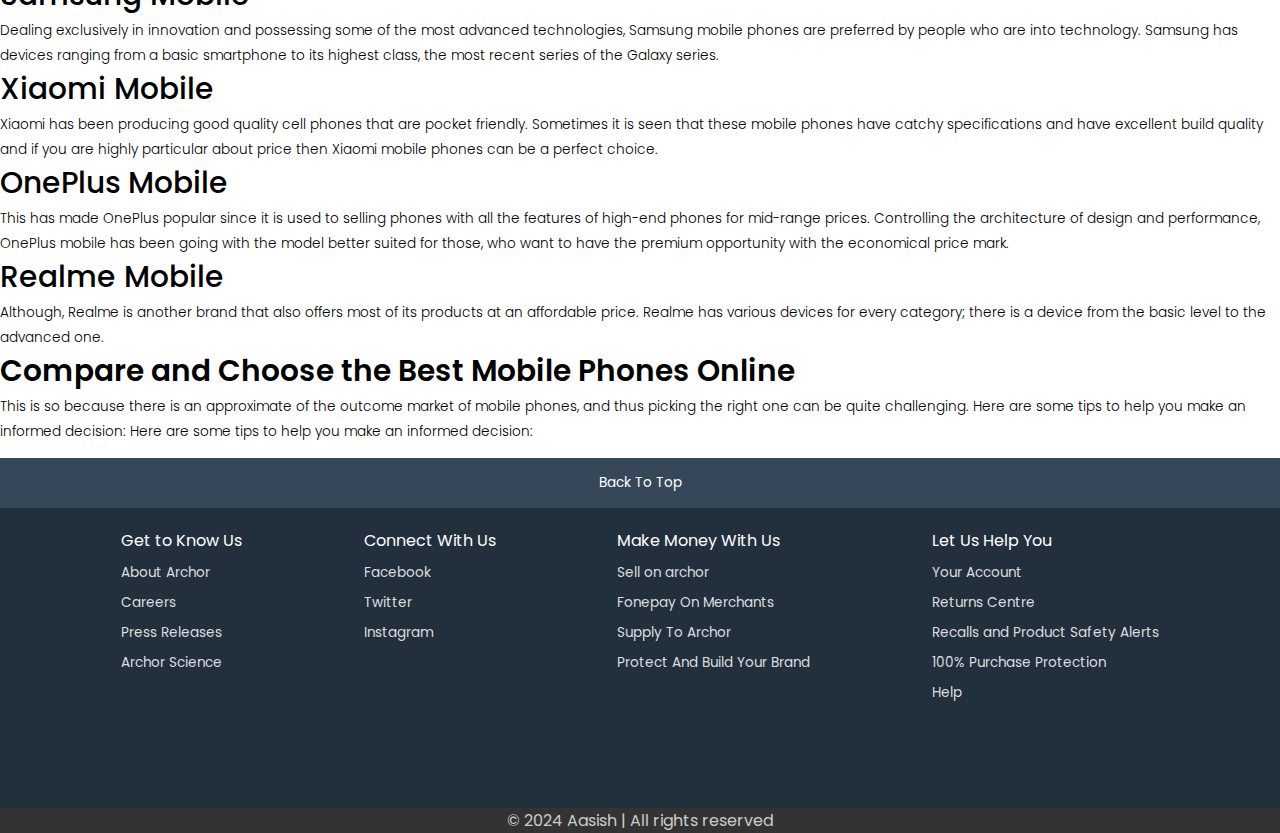
<file: box/mobile.html>
<!DOCTYPE html>
<html lang="en">
<head>
    <meta charset="UTF-8">
    <meta name="viewport" content="width=device-width, initial-scale=1.0">
    <title>Archor.in:Mobiles</title>
    <link rel="preconnect" href="https://fonts.googleapis.com">
    <link rel="preconnect" href="https://fonts.gstatic.com" crossorigin>
    <link href="https://fonts.googleapis.com/css2?family=Poppins:ital,wght@0,100;0,200;0,300;0,400;0,500;0,600;0,700;0,800;0,900;1,100;1,200;1,300;1,400;1,500;1,600;1,700;1,800;1,900&display=swap" rel="stylesheet">
    <link rel="stylesheet" href="https://cdnjs.cloudflare.com/ajax/libs/font-awesome/4.7.0/css/font-awesome.min.css">
    <link rel="stylesheet" href="../css/mobile.css">
    <link rel="icon" href="../images/A image.png">
</head>
<body>
    <div class="navbar">
        <div class="nav-logo border">
            <div class="logo"></div>
        </div>
        <div class="nav-address border">
            <p class="add-first">Deliver To</p>
            <div class="add-icon">
                <i class="fa fa-map-marker"></i>
                <p class="add-second">Nepal</p>
            </div>
        </div>
        <div class="nav-search">
            <select name="" id="" class="search-select">
                <option value="" disabled selected>Mobiles</option>
                <option value="">All Categories</option>
                <option value="">Archor Pharmacy</option>
                <option value="">Archor Skills</option>
                <option value="">Archor Fashion</option>
                <option value="">Appliances</option>
                <option value="">Apps & Games</option>
                <option value="">Baby</option>
                <option value="">Beauty</option>
                <option value="">Books</option>
                <option value="">Car & Motorbike</option>
                <option value="">Furniture</option>
                <option value="">Electronics</option>
                <option value="">Jewellary</option>
                <option value="">Computer & Accessories</option>
                <option value="">Ebooks</option>
                <option value="">Luggage & Bags</option>
                <option value="">New Releases</option>
            </select>
            <input type="search" placeholder="Search Archor" class="search-input">
            <div class="search-icon">
                <i class="fa fa-search"></i>
            </div>
        </div>
        <div class="nav-signin border">
            <p><span>Hello,Sign in</span></p>
            <p class="nav-second">Account & Lists</p>
        </div>
        <div class="nav-return border">
            <p><span>Returns</span></p>
            <p class="nav-second">& Orders</p>
        </div>
        <div class="nav-cart border">
            <i class="fa fa-shopping-cart"></i>
            Cart
        </div>
    </div>
     <div class="banner">
        <img src="../images/Banner.gif" alt="">
    </div> 
    <div class="banner-2">
        <img src="../images/banner2.gif" alt="">
    </div>
    <div class="grid">
        <div class="sam-1">
            <img src="../images/samsung1.png" height="200px" width="200px" alt="">
        </div>
        <div class="sam-2">
            <img src="../images/samsung2.png" height="200px" width="200px" alt="">
        </div>
        <div class="sam-3">
            <img src="../images/samsung3.png" height="200px" width="200px" alt="">
        </div>
        <div class="sam-4">
            <img src="../images/samsung4.png" height="200px" width="200px" alt="">
        </div>
        <div class="sam-5">
            <img src="../images/samsung5.png" height="200px" width="200px" alt="">
        </div>
        <div class="sam-6">
            <img src="../images/samsung6.png" height="200px" width="200px" alt="">
        </div>
        <div class="sam-7">
            <img src="../images/samsung7.png" height="200px" width="200px" alt="">
        </div>
    </div>
    <div class="mob">
        <img src="../images/mobile.jpg" alt="">
    </div>
    <div class="cont">
        <p>Latest launches in Mobiles & Accessories</p>
        <div class="im">
        <div class="aa-1">
            <img src="../images/aa1.jpg" height="200px" width="200px" alt="">
        </div>
        <div class="aa-2">
            <img src="../images/aa2.jpg" height="200px" width="200px" alt="">
        </div>
        <div class="aa-3">
            <img src="../images/aa3.jpg" height="200px" width="200px" alt="">
        </div>
        <div class="aa-4">
            <img src="../images/aa4.jpg" height="200px" width="200px" alt="">
        </div>
        <div class="aa-5">
            <img src="../images/aa5.gif" height="200px" width="200px" alt="">
        </div>
    </div>
    </div>
    <div class="anim">
        <p>Anchor smartphone stores</p>
        <div class="an"> 
        <div class="anim-1">
            <img src="../images/anim1.gif" height="200px" width="200px" alt="">
        </div>
        <div class="anim-2">
            <img src="../images/anim2.gif" height="200px" width="200px" alt="">
        </div>
        <div class="anim-3">
            <img src="../images/anim3.gif" height="200px" width="200px" alt="">
        </div>
        <div class="anim-4">
            <img src="../images/anim4.gif" height="200px" width="200px" alt="">
        </div>
        <div class="anim-5">
            <img src="../images/anim5.gif" height="200px" width="200px" alt="">
        </div>
        <div class="anim-6">
            <img src="../images/anim6.gif" height="200px" width="200px" alt="">
        </div>
        <div class="anim-7">
            <img src="../images/anim7.gif" height="200px" width="200px" alt="">
        </div>
    </div>
    </div>
    <div class="banner-3">
        <img src="../images/banner-3.jpg" alt="">
    </div>
            <div class="phone">
                <div class="one">
                <div class="phone-1">
                    <img src="../images/phone1.png" height="200px" width="200px" alt="">
                </div>
                <div class="phone-1">
                    <img src="../images/phone2.jpg" height="200px" width="200px" alt="">
                </div>
                <div class="phone-1">
                    <img src="../images/phone3.png" height="200px" width="200px" alt="">
                </div>
                <div class="phone-1">
                    <img src="../images/phone4.png" height="200px" width="200px" alt="">
                </div>
                <div class="phone-1">
                    <img src="../images/phone5.png" height="200px" width="200px" alt="">
                </div>
                <div class="phone-1">
                    <img src="../images/phone6.png" height="200px" width="200px" alt="">
                </div>
            </div>
            <div class="two">
                <div class="phone-1">
                    <img src="../images/phone7.png" height="200px" width="200px" alt="">
                </div>
                <div class="phone-1">
                    <img src="../images/phone8.png" height="200px" width="200px" alt="">
                </div>
                <div class="phone-1">
                    <img src="../images/phone9.png" height="200px" width="200px" alt="">
                </div>
                <div class="phone-1">
                    <img src="../images/phone10.png" height="200px" width="200px" alt="">
                </div>
                <div class="phone-1">
                    <img src="../images/phone11.png" height="200px" width="200px" alt="">
                </div>
                <div class="phone-1">
                    <img src="../images/phone12.png" height="200px" width="200px" alt="">
                </div>
            </div>
            </div>
   <div class="para-1">
      <p>Buy mobile phones online at the best prices in Nepal from Archor.in.</p>
      <span class="one">Welcome to Amazon. in, your electronics store for essentially just mobile phones and the newest additions at discounted rates. Whether you want the newest innovation, an affordable gadget, or the best mobile phones contract, Amazon. in has you covered. Being one of the prominent markets that deals with the mobile phones of various brands, you get the best model which fits your pocket and requirements.
 </span>
   </div>
   <div class="para-2">
    <p>Choosing A Smartphone as Per Operating System</p>
    <span>When it comes to selecting a smartphone, the operating system that your phone is running, can be extremely important when it comes to its outcome. At Amazon. in, you can find a wide range of mobile phones equipped with the most popular operating systems: in, you can find a wide range of mobile phones equipped with the most popular operating systems:</span>
   </div>
   <div class="para-3">
    <p>Android Mobile Phones</p>
    <span>Android is very flexible, and customizable and has a chance to choose the desired applications. Companies such as Samsung, Xiaomi, OnePlus, etc., have Android phones with quality and the best new specs in the market.

    </span>
   </div>
   <div class="para-4">
    <p>Explore Our Top Mobile Phone Brands</p>
    <span>At Amazon. In this context, we encompass the largest stock of mobile phones from the globally renowned manufacturing companies.

        Here are some of the top brands you can find:</span>
   </div>
   <div class="para-5">
    <p>Samsung Mobile</p>
    <span>Dealing exclusively in innovation and possessing some of the most advanced technologies, Samsung mobile phones are preferred by people who are into technology. Samsung has devices ranging from a basic smartphone to its highest class, the most recent series of the Galaxy series.</span>
   </div>
   <div class="para-6">
    <p>Xiaomi Mobile</p>
    <span>Xiaomi has been producing good quality cell phones that are pocket friendly. Sometimes it is seen that these mobile phones have catchy specifications and have excellent build quality and if you are highly particular about price then Xiaomi mobile phones can be a perfect choice.</span>
   </div>
   <div class="para-7">
    <p>OnePlus Mobile</p>
    <span>This has made OnePlus popular since it is used to selling phones with all the features of high-end phones for mid-range prices. Controlling the architecture of design and performance, OnePlus mobile has been going with the model better suited for those, who want to have the premium opportunity with the economical price mark.</span>
   </div>
   <div class="para-8">
    <p>Realme Mobile</p>
    <span>Although, Realme is another brand that also offers most of its products at an affordable price. Realme has various devices for every category; there is a device from the basic level to the advanced one.</span>
   </div>
   <div class="para-9">
    <p>Compare and Choose the Best Mobile Phones Online</p>
    <span>This is so because there is an approximate of the outcome market of mobile phones, and thus picking the right one can be quite challenging. Here are some tips to help you make an informed decision:

        Here are some tips to help you make an informed decision:
        
        </span>
   </div>
   <footer>
    <div class="foot-panel1">
        Back To Top
    </div>
    <div class="foot-panel2">
        <ul>
          <p> Get to Know Us</p>  
           <a href=""> About Archor</a>
            <a href="">Careers</a>
             <a href="">Press Releases</a>
             <a href="">Archor Science</a>

        </ul>
        <ul>
            <p> Connect With Us</p>  
             <a href=""> Facebook</a>
              <a href="">Twitter</a>
               <a href="">Instagram</a>
          </ul>
          <ul>
            <p> Make Money With Us</p>  
             <a href="">Sell on archor</a>
              <a href="">Fonepay On Merchants</a>
               <a href="">Supply To Archor</a>
               <a href="">Protect And Build Your Brand</a>

          </ul>
          <ul>
            <p>Let Us Help You</p>  
             <a href="">Your Account</a>
              <a href="">Returns Centre</a>
               <a href="">Recalls and Product Safety Alerts</a>
               <a href="">100% Purchase Protection</a>
               <a href="">Help</a>

          </ul>
    </div>
    <div class="copy">
    <p class="copyright">&copy; 2024 Aasish | All rights reserved</p>
</div>
  </footer>
</body>
</file>
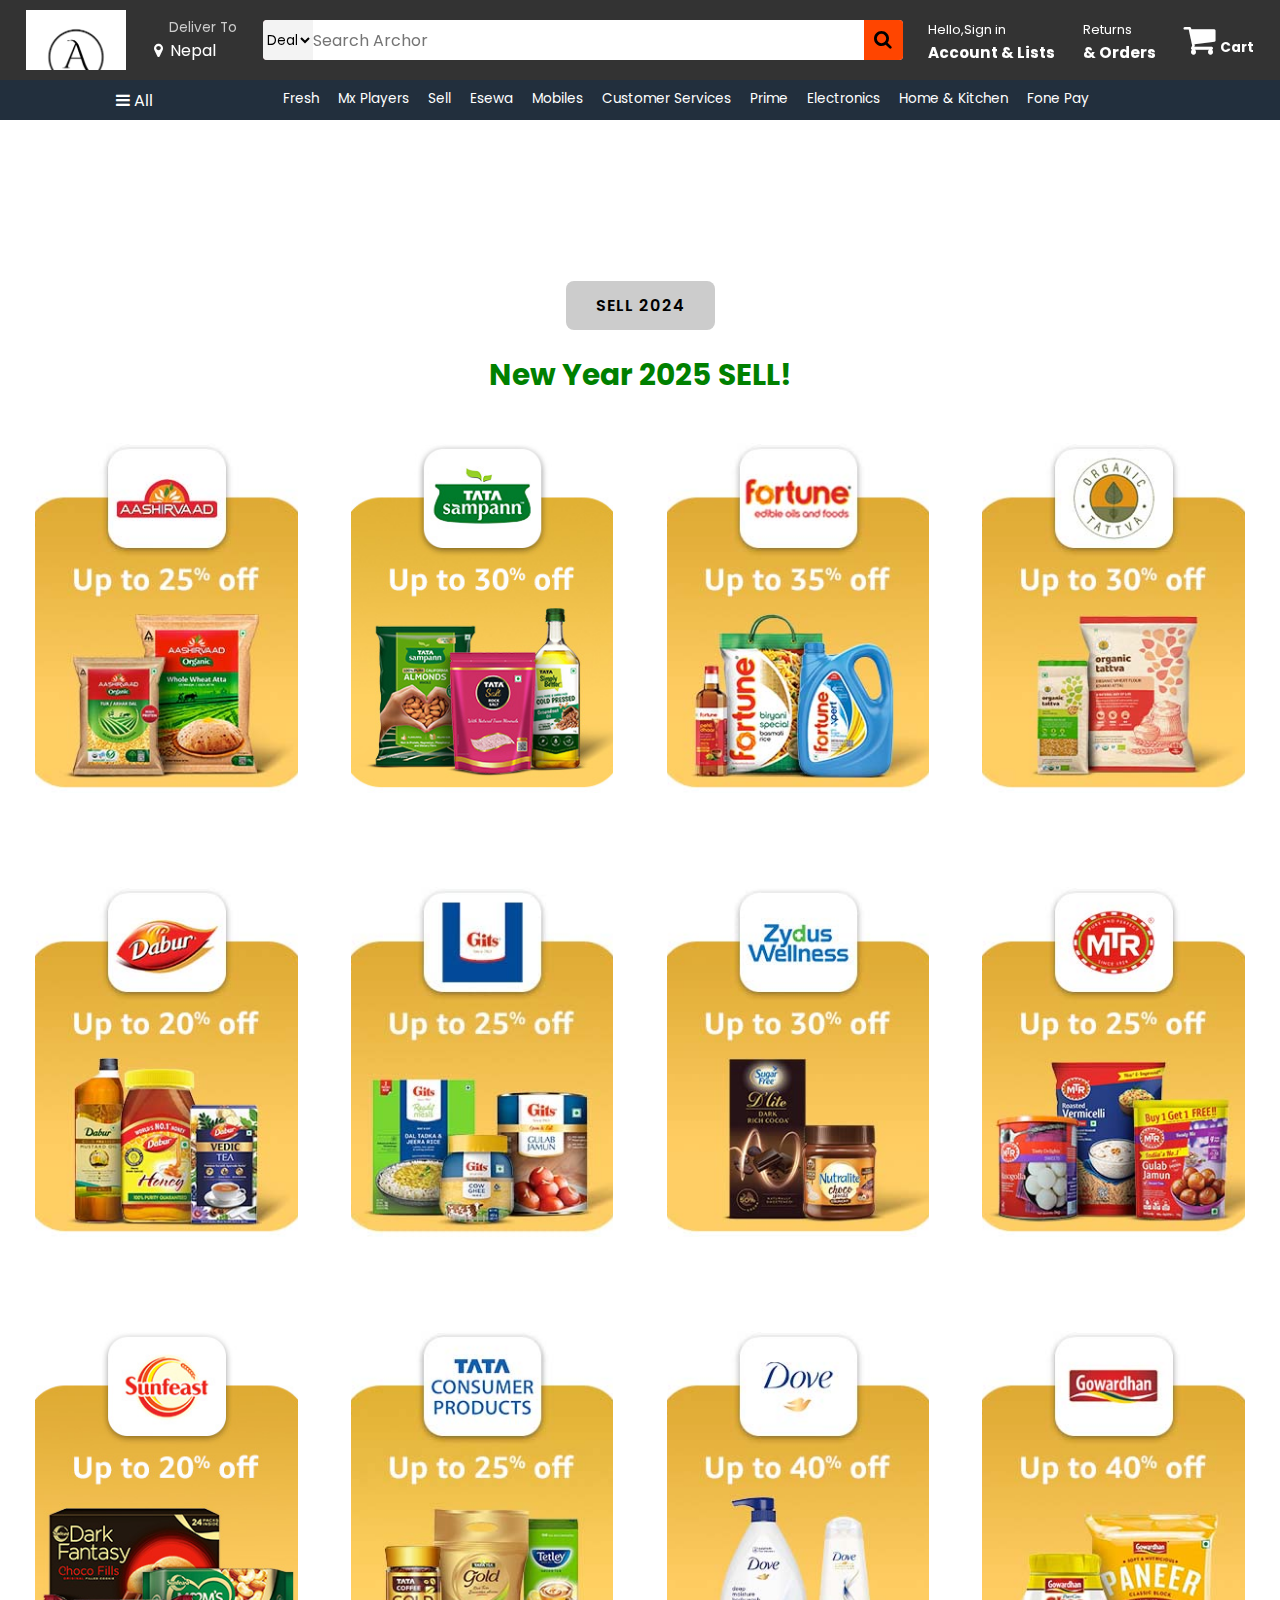
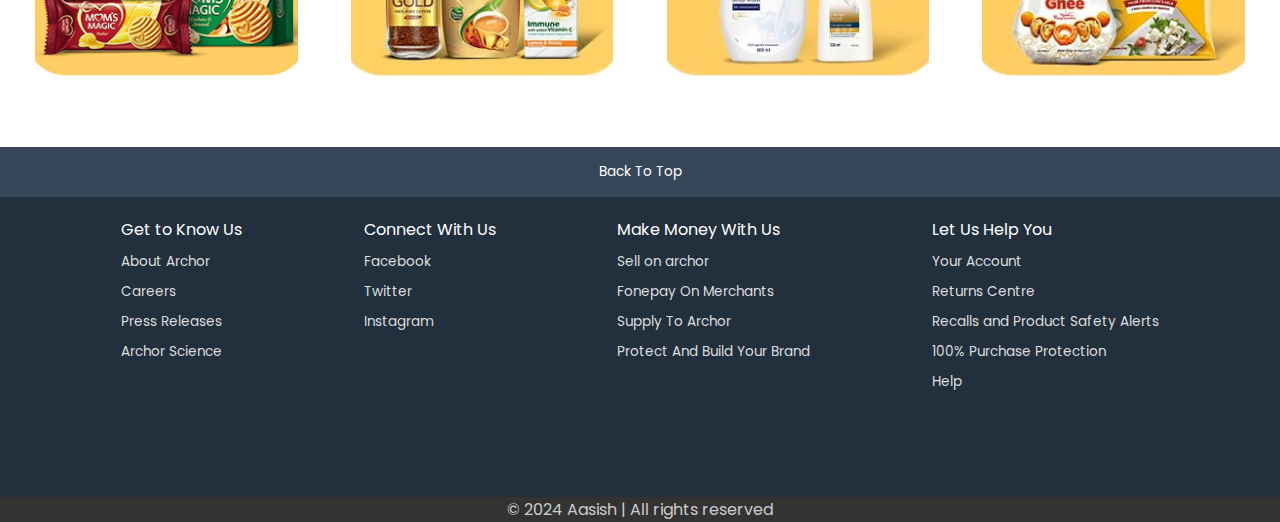
<file: box/sale.html>
<!DOCTYPE html>
<html lang="en">
<head>
    <meta charset="UTF-8">
    <meta name="viewport" content="width=device-width, initial-scale=1.0">
    <title>Archor.in:Sells</title>
    <link rel="stylesheet" href="../css/sale.css">
    <link rel="icon" href="../images/A image.png">
    <link rel="preconnect" href="https://fonts.googleapis.com">
    <link rel="preconnect" href="https://fonts.gstatic.com" crossorigin>
    <link href="https://fonts.googleapis.com/css2?family=Poppins:ital,wght@0,100;0,200;0,300;0,400;0,500;0,600;0,700;0,800;0,900;1,100;1,200;1,300;1,400;1,500;1,600;1,700;1,800;1,900&display=swap" rel="stylesheet">
    <link rel="stylesheet" href="https://cdnjs.cloudflare.com/ajax/libs/font-awesome/4.7.0/css/font-awesome.min.css">
</head>
<body>
    <header>
        <div class="navbar">
            <div class="nav-logo border">
                <div class="logo"></div>
            </div>
            <div class="nav-address border">
                <p class="add-first">Deliver To</p>
                <div class="add-icon">
                    <i class="fa fa-map-marker"></i>
                    <p class="add-second">Nepal</p>
                </div>
            </div>
            <div class="nav-search">
                <select name="" id="" class="search-select">
                    <option value="" disabled selected>Deals</option>
                    <option value="">All Categories</option>
                    <option value="">Archor Pharmacy</option>
                    <option value="">Archor Skills</option>
                    <option value="">Archor Fashion</option>
                    <option value="">Appliances</option>
                    <option value="">Apps & Games</option>
                    <option value="">Baby</option>
                    <option value="">Beauty</option>
                    <option value="">Books</option>
                    <option value="">Car & Motorbike</option>
                    <option value="">Furniture</option>
                    <option value="">Electronics</option>
                    <option value="">Jewellary</option>
                    <option value="">Computer & Accessories</option>
                    <option value="">Ebooks</option>
                    <option value="">Luggage & Bags</option>
                </select>
                <input type="search" placeholder="Search Archor" class="search-input">
                <div class="search-icon">
                    <i class="fa fa-search"></i>
                </div>
            </div>
            <div class="nav-signin border">
                <p><span>Hello,Sign in</span></p>
                <p class="nav-second">Account & Lists</p>
            </div>
            <div class="nav-return border">
                <p><span>Returns</span></p>
                <p class="nav-second">& Orders</p>
            </div>
            <div class="nav-cart border">
                <i class="fa fa-shopping-cart"></i>
                Cart
            </div>
        </div>
        <div class="panel">
            <div class="panel-all">
                <i class="fa fa-bars"></i>
                All
            </div>
            <div class="panel-ops">
                <a href="./box/fresh.html" target="_blank">Fresh</a>  
               <a href="https://www.primevideo.com/offers/nonprimehomepage/ref=dv_web_force_root" target="_blank">Mx Players</a>
               <a href="../box/sale.html">Sell</a>
               <a href="https://esewa.com.np/#/home" target="_blank">Esewa</a>
               <a href="../box/mobile.html">Mobiles</a>
               <a href="../box/customerservice.html">Customer Services</a>
               <a href="">Prime</a>
               <a href="../box/electronics.html" target="_blank">Electronics</a>
               <a href="">Home & Kitchen</a>
               <a href="https://fonepay.com/" target="_blank">Fone Pay</a>
            </div>
        </div>
     </header>
       <div class="hero-section">
        <div class="hero-msg">
            <p>SELL 2024 </p>
        </div>
       </div>
      <div class="brands">
        <p>New Year 2025 SELL!</p>
        <div class="hello1 hello" >
            <div class="box-content">
                <div class="box-image" style="background-image: url('../images/ITC__Aashirvaad_Pulses.jpg"></div>
               </div>
        </div>
        <div class="hello2 hello">
            <div class="box-content">
                <div class="box-image" style="background-image: url('../images/Tata_Foods_v7_1618.jpg');"></div>
               </div>
        </div>
        <div class="hello3 hello">
            <div class="box-content">
                <div class="box-image" style="background-image: url('../images/Fortune_v1.jpg');"></div>
               </div>
        </div>
        <div class="hello1 hello" >
            <div class="box-content">
                <div class="box-image" style="background-image: url('../images/Organic_tattva.jpg');"></div>
               </div>
        </div>
        <div class="hello2 hello">
            <div class="box-content">
                <div class="box-image" style="background-image: url('../images/DaburGrocery222.jpg');"></div>
               </div>
        </div>
        <div class="hello3 hello">
            <div class="box-content">
                <div class="box-image" style="background-image: url('../images/Gits.jpg');"></div>
               </div>
        </div>
        <div class="hello1 hello" >
            <div class="box-content">
                <div class="box-image" style="background-image: url('../images/Zydus_Wellness_v2.jpg');"></div>
               </div>
        </div>
        <div class="hello2 hello">
            <div class="box-content">
                <div class="box-image" style="background-image: url('../images/MTR.jpg');"></div>
               </div>
        </div>
        <div class="hello3 hello">
            <div class="box-content">
                <div class="box-image" style="background-image: url('../images/Sunfeast_biscuits_v3.jpg');"></div>
               </div>
        </div>
        <div class="hello1 hello" >
            <div class="box-content">
                <div class="box-image" style="background-image: url('../images/Tata_Beverages_v4WGSS.jpg');"></div>
               </div>
        </div>
        <div class="hello2 hello">
            <div class="box-content">
                <div class="box-image" style="background-image: url('../images/dove.jpg');"></div>
               </div>
        </div>
        <div class="hello3 hello">
            <div class="box-content">
                <div class="box-image" style="background-image: url('../images/Gowardhan.jpg');"></div>
               </div>
        </div>
      </div>
      <footer>
        <div class="foot-panel1">
            Back To Top
        </div>
        <div class="foot-panel2">
            <ul>
              <p> Get to Know Us</p>  
               <a href=""> About Archor</a>
                <a href="">Careers</a>
                 <a href="">Press Releases</a>
                 <a href="">Archor Science</a>

            </ul>
            <ul>
                <p> Connect With Us</p>  
                 <a href=""> Facebook</a>
                  <a href="">Twitter</a>
                   <a href="">Instagram</a>
              </ul>
              <ul>
                <p> Make Money With Us</p>  
                 <a href="">Sell on archor</a>
                  <a href="">Fonepay On Merchants</a>
                   <a href="">Supply To Archor</a>
                   <a href="">Protect And Build Your Brand</a>
  
              </ul>
              <ul>
                <p>Let Us Help You</p>  
                 <a href="">Your Account</a>
                  <a href="">Returns Centre</a>
                   <a href="">Recalls and Product Safety Alerts</a>
                   <a href="">100% Purchase Protection</a>
                   <a href="">Help</a>
  
              </ul>
        </div>
        <div class="copy">
        <p class="copyright">&copy; 2024 Aasish | All rights reserved</p>
    </div>
      </footer>
</body>
</html>
</file>
<file: css/style.css>
* {
    margin: 0;
    padding: 0;
    font-family: "Poppins", serif;
}
.navbar {
    height: 80px;
    /* width: 100%; */
    background-color: rgba(0,0,0,0.8);
    color: white;
    display: flex;
    align-items: center;
    justify-content: space-evenly;
     position: fixed;
    width: 100%; 
    backdrop-filter: blur(10px);
    z-index: 1000;
    top: 0;
}
.nav-logo {
    height: 60px;
    width: 100px;
}
.nav-signin a{
 text-decoration: none;
 color: white;
}
.logo {
    background-image: url("../images/A\ image.png");
    background-size: cover;
    height: 60px;
    width: 100%;
}
.border {
    border: 2px solid transparent;
}
.border:hover {
    border: 2px solid orangered;
}
.add-first {
    color: #cccccc;
    font-size: 0.85rem;
    margin-left: 15px;
}
.add-second {
     font-size: 1rem;
     margin-left: 7px;
}
.add-icon {
    display: flex;
    align-items: center;
}
.nav-search {
    display: flex;
    background-color: pink;
    justify-content: space-evenly;
    width: 640px;
    height: 40px;
    border-radius: 4px;
}
.nav-search:hover{
    border: 2px solid orangered;
}
.search-select {
    background-color: #f3f3f3;
    width: 50px;
    text-align: center;
    border-top-left-radius: 4px;
    border-bottom-left-radius:4px;
    border: none;
}
.search-input {
    width: 100%;
    font-size: 1rem;
    border: none;
}
.search-icon {
    width: 45px;
    display: flex;
    justify-content: center;
    align-items: center;
    font-size: 1.2rem;
    background-color: orangered;
    border-top-right-radius: 4px;
    border-bottom-right-radius:4px;
    color: black;
}
span {
    font-size: 0.8rem;
}
.nav-second {
    font-size: 0.95rem;
    font-weight: 700;
}
.nav-cart i {
     font-size: 35px;
}
.nav-cart {
    font-size: 0.85rem;
    font-weight: 700;
}
.panel {
    height: 40px;
    background-color: #222f3d;
    display: flex;
    color: white;
    align-items: center;
    justify-content: space-evenly;
     margin-top: 80px;
     position: fixed;
    width: 100%;  
    backdrop-filter: blur(10px);
    z-index: 1000;
    top: 0;
}
::-webkit-scrollbar{
    width: 15px;
}
::-webkit-scrollbar-thumb{
    background-color: orangered;
}
::webkit-scrollbar-track{
    background-color: rgba(0,0,0,0.6);
    width: 50px;
} 
.panel-ops a {
    display: inline;
    color: white;
    text-decoration: none;
    margin-left: 15px;
}
.panel-ops {
    width: 70%;
    font-size: 0.85rem;
    border-bottom: 2px solid transparent;
    transition: 0.3 ease;
}
.panel-ops a:hover {
    color: orangered;
    border-bottom: 3px solid orangered;
}
.panel-deals {
    font-size: 0.9rem;
    font-weight: 700;
    /* border-bottom: 2px solid transparent; */
    transition: 0.3 ease;
}
.panel-deals:hover{
    background-color: orangered;
    text-shadow: 0 0 25px orangered,
                 0 0 50px orangered ;
    transform: scale(1.1);
    color: white;
    border-radius: 5px;
}
.hero-section {
    background-image: url("../images/PC_Hero_1_1500._CB582457311_.jpg");
    background-size: cover , cover;
    background-repeat: no-repeat , no-repeat;
    background-position: 0 0, 100%, 0;
    height: 350px;
    display: flex;
    justify-content: center;
    align-items: flex-end;
    z-index: 0;
    position: relative;
    animation: slide 10s infinite ;
}

.hero-msg {
    background-color: white;
    color: black;
    height: 40px;
    display: flex;
    align-items: center;
    justify-content: center;
    font-size: 0.85rem;
    width: 80%;
    margin-bottom: 25px;
}
.hero-msg a {
    color: #007185;
    text-decoration: none;
}
.shop-section {
    display: flex;
    justify-content: space-evenly;
    background-color: grey;
    flex-wrap: wrap;
}

.box {
    border: 2px solid black;
    height: 400px;
    width: 23%;
    background-color: white;
    padding: 20px 0px 15px;
    margin-top: 5px;
}
.box:hover{
    scale: 0.9;
}
.box-image {
    height: 300px;
    background-repeat: no-repeat;
    background-size: cover;
    background-position: center;
    margin-top: 1rem;
    margin-bottom: 1rem;
}
.box-content {
    margin-left: 1rem;
    margin-right: 1rem;
}
.box-content a {
    color: #007185;
    text-decoration: none;
}
footer {
    margin-top: 15px;
}
.foot-panel1 {
    background-color: #37475a;
    color: white;
    height: 50px;
    display: flex;
    justify-content: center;
    align-items: center;
    font-size: 0.85rem;
}
ul {
    margin-top: 20px;
}
ul a{
    text-decoration: none;
    color: #dddddd;
    display: block;
    font-size: 0.85rem;
    margin-top: 10px;
}
.foot-panel2 {
    background-color: #222f3d;
    color: white;
    height: 300px;
    display: flex;
    justify-content: space-evenly;
}
.copy {
    display: flex;
    justify-content: center;
    align-items: center;
    background-color: rgba(0,0,0,0.8);
    color: #cccccc;
}

.footer .copyright {
    margin-top: 15px;
    text-align: center;
    font-size: 12px;
    color: white;
}
.main{
    margin-top: 100px;
}
.releated-one {
    justify-content: space-evenly;
}
</file>
<file: css/customerservice.css>
* {
    margin: 0;
    padding: 0;
    font-family: "Poppins", serif;
}
.navbar {
    height: 80px;
    /* width: 100%; */
    background-color: rgba(0,0,0,0.8);
    color: white;
    display: flex;
    align-items: center;
    justify-content: space-evenly;
     position: fixed;
    width: 100%; 
    backdrop-filter: blur(10px);
    z-index: 1000;
    top: 0;
}
.nav-logo {
    height: 60px;
    width: 100px;
}
.nav-signin a{
 text-decoration: none;
 color: white;
}
.logo {
    background-image: url("../images/A\ image.png");
    background-size: cover;
    height: 60px;
    width: 100%;
}
.border {
    border: 2px solid transparent;
}
.border:hover {
    border: 2px solid orangered;
}
.add-first {
    color: #cccccc;
    font-size: 0.85rem;
    margin-left: 15px;
}
.add-second {
     font-size: 1rem;
     margin-left: 7px;
}
.add-icon {
    display: flex;
    align-items: center;
}
.nav-search {
    display: flex;
    background-color: pink;
    justify-content: space-evenly;
    width: 640px;
    height: 40px;
    border-radius: 4px;
}
.nav-search:hover{
    border: 2px solid orangered;
}
.search-select {
    background-color: #f3f3f3;
    width: 50px;
    text-align: center;
    border-top-left-radius: 4px;
    border-bottom-left-radius:4px;
    border: none;
}
.search-input {
    width: 100%;
    font-size: 1rem;
    border: none;
}
.search-icon {
    width: 45px;
    display: flex;
    justify-content: center;
    align-items: center;
    font-size: 1.2rem;
    background-color: orangered;
    border-top-right-radius: 4px;
    border-bottom-right-radius:4px;
    color: black;
}
span {
    font-size: 0.8rem;
}
.nav-second {
    font-size: 0.95rem;
    font-weight: 700;
}
.nav-cart i {
     font-size: 35px;
}
.nav-cart {
    font-size: 0.85rem;
    font-weight: 700;
}
.panel {
    height: 40px;
    background-color: #222f3d;
    display: flex;
    color: white;
    align-items: center;
    justify-content: space-evenly;
     margin-top: 80px;
     position: fixed;
    width: 100%;  
    backdrop-filter: blur(10px);
    z-index: 1000;
    top: 0;
}
::-webkit-scrollbar{
    width: 15px;
}
::-webkit-scrollbar-thumb{
    background-color: orangered;
}
::webkit-scrollbar-track{
    background-color: rgba(0,0,0,0.6);
    width: 50px;
} 
.panel-ops a {
    display: inline;
    color: white;
    text-decoration: none;
    margin-left: 15px;
}
.panel-ops {
    width: 70%;
    font-size: 0.85rem;
    border-bottom: 2px solid transparent;
    transition: 0.3 ease;
}
.panel-ops a:hover {
    color: orangered;
    border-bottom: 3px solid orangered;
}
.panel-deals {
    font-size: 0.9rem;
    font-weight: 700;
    /* border-bottom: 2px solid transparent; */
    transition: 0.3 ease;
}
.panel-deals:hover{
    background-color: orangered;
    text-shadow: 0 0 25px orangered,
                 0 0 50px orangered ;
    transform: scale(1.1);
    color: white;
    border-radius: 5px;
}
.help {
    margin-top: 150px;
}
.hero-section {
   
    height: 350px;
    display: flex;
    justify-content: center;
    align-items: flex-end;
    z-index: 0;
    position: relative;
}
.hero-msg {
    background-color: white;
    color: black;
    height: 40px;
    display: flex;
    align-items: center;
    justify-content: center;
    font-size: 0.85rem;
    width: 80%;
    margin-bottom: 25px;
}
.hero-msg a {
    padding: 10px 28px;
    background-color: #cccccc;
    color: black;
    border: 2px solid transparent;
    border-radius: 8px;
    font-size: 16px;
    letter-spacing: 1px;
    font-weight: 600;
    transition: 0.3s ease;
    text-decoration: none;
}
.hero-msg a:hover {
    background-color: orangered;
    box-shadow: 0 0 25px orangered;
    color: white;
}
.some-msg p {
    display: grid; 
    place-items: center;
    margin-top: 20px;
    font-size: 1.85rem;
    font-weight: 500;
}
.box-1 {
    padding: 10px 28px;
    background-color: #cccccc;
    color: black;
    border: 2px solid transparent;
    border-radius: 8px;
    font-size: 16px;
    letter-spacing: 1px;
    font-weight: 600;
    transition: 0.3s ease;
    text-decoration: none;
    display: flex;
    /* gap: 20px; */
}

footer {
    margin-top: 15px;
}
.foot-panel1 {
    background-color: #37475a;
    color: white;
    height: 50px;
    display: flex;
    justify-content: center;
    align-items: center;
    font-size: 0.85rem;
}
ul {
    margin-top: 20px;
}
ul a{
    text-decoration: none;
    color: #dddddd;
    display: block;
    font-size: 0.85rem;
    margin-top: 10px;
}
.foot-panel2 {
    background-color: #222f3d;
    color: white;
    height: 300px;
    display: flex;
    justify-content: space-evenly;
}
.copy {
    display: flex;
    justify-content: center;
    align-items: center;
    background-color: rgba(0,0,0,0.8);
    color: #cccccc;
}

.footer .copyright {
    margin-top: 15px;
    text-align: center;
    font-size: 12px;
    color: white;
}
</file>
<file: css/electronics.css>
* {
    margin: 0;
    padding: 0;
    font-family: "Poppins", serif;
}
.navbar {
    height: 80px;
    /* width: 100%; */
    background-color: rgba(0,0,0,0.8);
    color: white;
    display: flex;
    align-items: center;
    justify-content: space-evenly;
     position: fixed;
    width: 100%; 
    backdrop-filter: blur(10px);
    z-index: 1000;
    top: 0;
}
.nav-logo {
    height: 60px;
    width: 100px;
}
.nav-signin a{
 text-decoration: none;
 color: white;
}
.logo {
    background-image: url("../images/A\ image.png");
    background-size: cover;
    height: 60px;
    width: 100%;
}
.border {
    border: 2px solid transparent;
}
.border:hover {
    border: 2px solid orangered;
}
.add-first {
    color: #cccccc;
    font-size: 0.85rem;
    margin-left: 15px;
}
.add-second {
     font-size: 1rem;
     margin-left: 7px;
}
.add-icon {
    display: flex;
    align-items: center;
}
.nav-search {
    display: flex;
    background-color: pink;
    justify-content: space-evenly;
    width: 640px;
    height: 40px;
    border-radius: 4px;
}
.nav-search:hover{
    border: 2px solid orangered;
}
.search-select {
    background-color: #f3f3f3;
    width: 50px;
    text-align: center;
    border-top-left-radius: 4px;
    border-bottom-left-radius:4px;
    border: none;
}
.search-input {
    width: 100%;
    font-size: 1rem;
    border: none;
}
.search-icon {
    width: 45px;
    display: flex;
    justify-content: center;
    align-items: center;
    font-size: 1.2rem;
    background-color: orangered;
    border-top-right-radius: 4px;
    border-bottom-right-radius:4px;
    color: black;
}
span {
    font-size: 0.8rem;
}
.nav-second {
    font-size: 0.95rem;
    font-weight: 700;
}
.nav-cart i {
     font-size: 35px;
}
.nav-cart {
    font-size: 0.85rem;
    font-weight: 700;
}
.panel {
    height: 40px;
    background-color: #222f3d;
    display: flex;
    color: white;
    align-items: center;
    justify-content: space-evenly;
     margin-top: 80px;
     position: fixed;
    width: 100%;  
    backdrop-filter: blur(10px);
    z-index: 1000;
    top: 0;
}
::-webkit-scrollbar{
    width: 15px;
}
::-webkit-scrollbar-thumb{
    background-color: orangered;
}
::webkit-scrollbar-track{
    background-color: rgba(0,0,0,0.6);
    width: 50px;
} 
.panel-ops a {
    display: inline;
    color: white;
    text-decoration: none;
    margin-left: 15px;
}
.panel-ops {
    width: 70%;
    font-size: 0.85rem;
    border-bottom: 2px solid transparent;
    transition: 0.3 ease;
}
.panel-ops a:hover {
    color: orangered;
    border-bottom: 3px solid orangered;
}
.panel-deals {
    font-size: 0.9rem;
    font-weight: 700;
    /* border-bottom: 2px solid transparent; */
    transition: 0.3 ease;
}
.panel-deals:hover{
    background-color: orangered;
    text-shadow: 0 0 25px orangered,
                 0 0 50px orangered ;
    transform: scale(1.1);
    color: white;
    border-radius: 5px;
}
.main{
    margin-top: 100px;
}
.hero-section img{
    width: 100%;
    height: 350px;
    margin-top: 10px;
}
.section-2 {
    height: 350px;
    width: 100%;
    background-color: brown;
}
.shop-section {
    display: flex;
    justify-content: space-evenly;
    background-color: grey;
    flex-wrap: wrap;
}

.box {
    border: 2px solid black;
    height: 400px;
    width: 23%;
    background-color: white;
    padding: 20px 0px 15px;
    margin-top: 5px;
}
.box:hover{
    scale: 0.9;
}
.box-image {
    height: 300px;
    background-repeat: no-repeat;
    background-size: cover;
    background-position: center;
    margin-top: 1rem;
    margin-bottom: 1rem;
}
.box-content {
    margin-left: 1rem;
    margin-right: 1rem;
}
.box-content a {
    color: #007185;
    text-decoration: none;
}
.best-one {
    display: flex;
    justify-content: space-evenly;
}
footer {
    margin-top: 15px;
}
.foot-panel1 {
    background-color: #37475a;
    color: white;
    height: 50px;
    display: flex;
    justify-content: center;
    align-items: center;
    font-size: 0.85rem;
}
ul {
    margin-top: 20px;
}
ul a{
    text-decoration: none;
    color: #dddddd;
    display: block;
    font-size: 0.85rem;
    margin-top: 10px;
}
.foot-panel2 {
    background-color: #222f3d;
    color: white;
    height: 300px;
    display: flex;
    justify-content: space-evenly;
}
.copy {
    display: flex;
    justify-content: center;
    align-items: center;
    background-color: rgba(0,0,0,0.8);
    color: #cccccc;
}

.footer .copyright {
    margin-top: 15px;
    text-align: center;
    font-size: 12px;
    color: white;
}
</file>
<file: css/fresh.css>
* {
    margin: 0;
    padding: 0;
    font-family: "Poppins", serif;
}
.navbar {
    height: 80px;
    /* width: 100%; */
    background-color: rgba(0,0,0,0.8);
    color: white;
    display: flex;
    align-items: center;
    justify-content: space-evenly;
     position: fixed;
    width: 100%; 
    backdrop-filter: blur(10px);
    z-index: 1000;
}
.nav-logo {
    height: 60px;
    width: 100px;
}
.logo {
    background-image: url("../images/A\ image.png");
    background-size: cover;
    height: 60px;
    width: 100%;
}
.border {
    border: 2px solid transparent;
}
.border:hover {
    border: 2px solid orangered;
}
.add-first {
    color: #cccccc;
    font-size: 0.85rem;
    margin-left: 15px;
}
.add-second {
     font-size: 1rem;
     margin-left: 7px;
}
.add-icon {
    display: flex;
    align-items: center;
}
.nav-search {
    display: flex;
    background-color: pink;
    justify-content: space-evenly;
    width: 640px;
    height: 40px;
    border-radius: 4px;
}
.nav-search:hover{
    border: 2px solid orangered;
}
.search-select {
    background-color: #f3f3f3;
    width: 50px;
    text-align: center;
    border-top-left-radius: 4px;
    border-bottom-left-radius:4px;
    border: none;
}
.search-input {
    width: 100%;
    font-size: 1rem;
    border: none;
}
.search-icon {
    width: 45px;
    display: flex;
    justify-content: center;
    align-items: center;
    font-size: 1.2rem;
    background-color: orangered;
    border-top-right-radius: 4px;
    border-bottom-right-radius:4px;
    color: black;
}
span {
    font-size: 0.8rem;
}
.nav-second {
    font-size: 0.95rem;
    font-weight: 700;
}
.nav-cart i {
     font-size: 35px;
}
.nav-cart {
    font-size: 0.85rem;
    font-weight: 700;
}
.panel {
    height: 40px;
    background-color: #222f3d;
    display: flex;
    color: white;
    align-items: center;
    justify-content: space-evenly;
     margin-top: 80px;
     position: fixed;
    width: 100%;  
    backdrop-filter: blur(10px);
    z-index: 1000;
}
::-webkit-scrollbar{
    width: 15px;
}
::-webkit-scrollbar-thumb{
    background-color: orangered;
}
::webkit-scrollbar-track{
    background-color: rgba(0,0,0,0.6);
    width: 50px;
} 
.panel-ops a {
    display: inline;
    color: white;
    text-decoration: none;
    margin-left: 15px;
}
.panel-ops {
    width: 70%;
    font-size: 0.85rem;
    border-bottom: 2px solid transparent;
    transition: 0.3 ease;
}
.panel-ops a:hover {
    color: orangered;
    border-bottom: 3px solid orangered;
}
.panel-deals {
    font-size: 0.9rem;
    font-weight: 700;
    /* border-bottom: 2px solid transparent; */
    transition: 0.3 ease;
}
.panel-deals:hover{
    background-color: orangered;
    text-shadow: 0 0 25px orangered,
                 0 0 50px orangered ;
    transform: scale(1.1);
    color: white;
    border-radius: 5px;
}
.anal {
    height: 40px;
    background-color: #cccccc;
    display: flex;
    color: black;
    align-items: center;
    justify-content: space-evenly;
     margin-top: 120px;
     position: fixed;
    width: 100%;  
    backdrop-filter: blur(10px);
    z-index: 1000;
    border-top: 10px solid green;
}
.anal-ops a {
    display: inline;
    color: black;
    text-decoration: none;
    margin-left: 15px;
}
.anal-ops {
    width: 70%;
    font-size: 0.85rem;
    border-bottom: 2px solid transparent;
    transition: 0.3 ease;
}
.anal-ops a:hover {
    color: orangered;
    border-bottom: 3px solid orangered;
}
.anal-deals {
    font-size: 0.9rem;
    font-weight: 700;
    /* border-bottom: 2px solid transparent; */
    transition: 0.3 ease;
}
.anal-deals:hover{
    background-color: orangered;
    text-shadow: 0 0 25px orangered,
                 0 0 50px orangered ;
    transform: scale(1.1);
    color: white;
    border-radius: 5px;
}
.anal-fresh {
    color: green;
    font-weight: 700;
    font-size: 1.25rem;
}
.hero-section {
   
    height: 350px;
    display: flex;
    justify-content: center;
    align-items: flex-end;
    z-index: 0;
    position: relative;
}
.hero-msg {
    background-color: white;
    color: black;
    height: 40px;
    display: flex;
    align-items: center;
    justify-content: center;
    font-size: 0.85rem;
    width: 80%;
    margin-bottom: 25px;
}
.hero-msg p {
    padding: 10px 28px;
    background-color: #cccccc;
    color: black;
    border: 2px solid transparent;
    border-radius: 8px;
    font-size: 16px;
    letter-spacing: 1px;
    font-weight: 600;
    transition: 0.3s ease;
}
.hero-msg p:hover {
    background-color: orangered;
    box-shadow: 0 0 25px orangered;
    color: white;
}
.shop-section {
    display: flex;
    justify-content: space-evenly;
    background-color: grey;
    flex-wrap: wrap;
}
.box {
    border: 2px solid black;
    height: 400px;
    width: 23%;
    background-color: white;
    padding: 20px 0px 15px;
    margin-top: 5px;
}
.box-image {
    height: 350px;
    background-repeat: no-repeat;
    background-size: cover;
    background-position: center;
    margin-top: 1rem;
    margin-bottom: 1rem;
}
.box-content {
    margin-left: 1rem;
    margin-right: 1rem;
}
.box-content a {
    color: #007185;
    text-decoration: none;
}
footer {
    margin-top: 15px;
}
.foot-panel1 {
    background-color: #37475a;
    color: white;
    height: 50px;
    display: flex;
    justify-content: center;
    align-items: center;
    font-size: 0.85rem;
}
ul {
    margin-top: 20px;
}
ul a{
    text-decoration: none;
    color: #dddddd;
    display: block;
    font-size: 0.85rem;
    margin-top: 10px;
}
.foot-panel2 {
    background-color: #222f3d;
    color: white;
    height: 300px;
    display: flex;
    justify-content: space-evenly;
}
.copy {
    display: flex;
    justify-content: center;
    align-items: center;
    background-color: rgba(0,0,0,0.8);
    color: #cccccc;
}

.footer .copyright {
    margin-top: 15px;
    text-align: center;
    font-size: 12px;
    color: white;
}
.shop-section p {
    height: 50px;
    width: 97%;
    display: grid;
    place-items: center;
    background-color: #f3f3f3;
    color: green;
    font-weight: 700;
    font-size: 1.85rem;
    border-radius: 4px;
}
.brands {
    display: flex;
    justify-content: space-evenly;
    background-color: white;
    flex-wrap: wrap;
}
.hello {
    border: 2px solid white;
    height: 400px;
    width: 23%;
    background-color: white;
    padding: 20px 0px 15px;
    margin-top: 5px;
}
.brands p {
    height: 50px;
    width: 97%;
    display: grid;
    place-items: center;
    background-color: white;
    color: green;
    font-weight: 700;
    font-size: 1.85rem;
    border-radius: 4px;
    text-shadow: 2 2 8px gray;
}
</file>
<file: css/home&kitchen.css>
* {
    margin: 0;
    padding: 0;
    font-family: "Poppins", serif;
}
.navbar {
    height: 80px;
    /* width: 100%; */
    background-color: rgba(0,0,0,0.8);
    color: white;
    display: flex;
    align-items: center;
    justify-content: space-evenly;
     position: fixed;
    width: 100%; 
    backdrop-filter: blur(10px);
    z-index: 1000;
    top: 0;
}
.nav-logo {
    height: 60px;
    width: 100px;
}
.nav-signin a{
 text-decoration: none;
 color: white;
}
.logo {
    background-image: url("../images/A\ image.png");
    background-size: cover;
    height: 60px;
    width: 100%;
}
.border {
    border: 2px solid transparent;
}
.border:hover {
    border: 2px solid orangered;
}
.add-first {
    color: #cccccc;
    font-size: 0.85rem;
    margin-left: 15px;
}
.add-second {
     font-size: 1rem;
     margin-left: 7px;
}
.add-icon {
    display: flex;
    align-items: center;
}
.nav-search {
    display: flex;
    background-color: pink;
    justify-content: space-evenly;
    width: 640px;
    height: 40px;
    border-radius: 4px;
}
.nav-search:hover{
    border: 2px solid orangered;
}
.search-select {
    background-color: #f3f3f3;
    width: 50px;
    text-align: center;
    border-top-left-radius: 4px;
    border-bottom-left-radius:4px;
    border: none;
}
.search-input {
    width: 100%;
    font-size: 1rem;
    border: none;
}
.search-icon {
    width: 45px;
    display: flex;
    justify-content: center;
    align-items: center;
    font-size: 1.2rem;
    background-color: orangered;
    border-top-right-radius: 4px;
    border-bottom-right-radius:4px;
    color: black;
}
span {
    font-size: 0.8rem;
}
.nav-second {
    font-size: 0.95rem;
    font-weight: 700;
}
.nav-cart i {
     font-size: 35px;
}
.nav-cart {
    font-size: 0.85rem;
    font-weight: 700;
}
.panel {
    height: 40px;
    background-color: #222f3d;
    display: flex;
    color: white;
    align-items: center;
    justify-content: space-evenly;
     margin-top: 80px;
     position: fixed;
    width: 100%;  
    backdrop-filter: blur(10px);
    z-index: 1000;
    top: 0;
}
::-webkit-scrollbar{
    width: 15px;
}
::-webkit-scrollbar-thumb{
    background-color: orangered;
}
::webkit-scrollbar-track{
    background-color: rgba(0,0,0,0.6);
    width: 50px;
} 
.panel-ops a {
    display: inline;
    color: white;
    text-decoration: none;
    margin-left: 15px;
}
.panel-ops {
    width: 70%;
    font-size: 0.85rem;
    border-bottom: 2px solid transparent;
    transition: 0.3 ease;
}
.panel-ops a:hover {
    color: orangered;
    border-bottom: 3px solid orangered;
}
.panel-deals {
    font-size: 0.9rem;
    font-weight: 700;
    /* border-bottom: 2px solid transparent; */
    transition: 0.3 ease;
}
.panel-deals:hover{
    background-color: orangered;
    text-shadow: 0 0 25px orangered,
                 0 0 50px orangered ;
    transform: scale(1.1);
    color: white;
    border-radius: 5px;
}
.main{
    margin-top: 100px;
}
.hero-section img{
    height: 350px;
    width: 100%;
    margin-top: 10px;
}
.section-1 {
    display: flex;
    overflow: hidden;
    overflow-x: scroll;
    justify-content: space-evenly;
}
::-webkit-scrollbar {
    display: none;
}
.section-2 img{
    width: 100%;
}
.section-3 {
    display: flex;
    overflow: hidden;
    overflow-x: scroll;
    justify-content: space-evenly;
    gap: 20px;
    background-color: rgb(255, 81, 255) ;
}
.sec-3 p{
    font-size: 2rem;
    font-weight: 700;
    background-color: rgb(255, 81, 255);
    color: white;
    display: flex;
    justify-content: center;
    align-items: center;
}
.section-8, .section-9, .section-7{
    background-color: rgb(13, 182, 238);
}
footer {
    margin-top: 15px;
}
.foot-panel1 {
    background-color: #37475a;
    color: white;
    height: 50px;
    display: flex;
    justify-content: center;
    align-items: center;
    font-size: 0.85rem;
}
ul {
    margin-top: 20px;
}
ul a{
    text-decoration: none;
    color: #dddddd;
    display: block;
    font-size: 0.85rem;
    margin-top: 10px;
}
.foot-panel2 {
    background-color: #222f3d;
    color: white;
    height: 300px;
    display: flex;
    justify-content: space-evenly;
}
.copy {
    display: flex;
    justify-content: center;
    align-items: center;
    background-color: rgba(0,0,0,0.8);
    color: #cccccc;
}

.footer .copyright {
    margin-top: 15px;
    text-align: center;
    font-size: 12px;
    color: white;
}
</file>
<file: css/login.css>
* {
    margin: 0;
    padding: 0;
    font-family: "Poppins", serif;
}
body {
    font-family: Arial, sans-serif;
    background-color: #f0f0f0;
    display: flex;
    justify-content: center;
    align-items: center;
    height: 100vh;
    margin: 0;
}
.login-container {
    background-color: #fff;
    padding: 20px;
    border-radius: 8px;
    box-shadow: 0 0 10px rgba(0, 0, 0, 0.1);
    width: 500px;
    text-align: center;
}
.login-container h1 {
    margin-bottom: 20px;
    color: #333;
}
.login-container input[type="text"],
.login-container input[type="email"],
.login-container input[type="tel"],
.login-container input[type="password"],
.login-container input[type="number"] {
    width: 100%;
    padding: 10px;
    margin: 10px 0;
    border: 1px solid #ccc;
    border-radius: 4px;
}
.gender {
    margin: 10px 0;
    text-align: left;
}
.gender label {
    margin-right: 10px;
}
.login-container button {
    width: 100%;
    padding: 10px;
    background-color: #007BFF;
    border: none;
    border-radius: 4px;
    color: #fff;
    font-size: 16px;
    cursor: pointer;
}
.login-container button:hover {
    background-color: #0056b3;
}
</file>
<file: css/mobile.css>
* {
    margin: 0;
    padding: 0;
    font-family: "Poppins", serif;
}
.navbar {
    height: 80px;
    /* width: 100%; */
    background-color: rgba(0,0,0,0.8);
    color: white;
    display: flex;
    align-items: center;
    justify-content: space-evenly;
     /* position: fixed;
    width: 100%;  */
    backdrop-filter: blur(10px);
    z-index: 1000;
}
.nav-logo {
    height: 60px;
    width: 100px;
}
.logo {
    background-image: url("../images/A\ image.png");
    background-size: cover;
    height: 60px;
    width: 100%;
}
.border {
    border: 2px solid transparent;
}
.border:hover {
    border: 2px solid orangered;
}
.add-first {
    color: #cccccc;
    font-size: 0.85rem;
    margin-left: 15px;
}
.add-second {
     font-size: 1rem;
     margin-left: 7px;
}
.add-icon {
    display: flex;
    align-items: center;
}
.nav-search {
    display: flex;
    background-color: pink;
    justify-content: space-evenly;
    width: 640px;
    height: 40px;
    border-radius: 4px;
}
.nav-search:hover{
    border: 2px solid orangered;
}
.search-select {
    background-color: #f3f3f3;
    width: 50px;
    text-align: center;
    border-top-left-radius: 4px;
    border-bottom-left-radius:4px;
    border: none;
}
.search-input {
    width: 100%;
    font-size: 1rem;
    border: none;
}
.search-icon {
    width: 45px;
    display: flex;
    justify-content: center;
    align-items: center;
    font-size: 1.2rem;
    background-color: orangered;
    border-top-right-radius: 4px;
    border-bottom-right-radius:4px;
    color: black;
}
span {
    font-size: 0.8rem;
}
.nav-second {
    font-size: 0.95rem;
    font-weight: 700;
}
.nav-cart i {
     font-size: 35px;
}
.nav-cart {
    font-size: 0.85rem;
    font-weight: 700;
}
.banner {
    margin-top: 30px;
    display: grid;
    place-items: center;
    /* margin-left: 140px; */
} 
.banner-2 {
     /* margin-left: 140px;  */
    background-color: orange;
    display: flex;
    justify-content: center;
    align-items: center;
}
.grid {
    display: flex;
    justify-content: space-evenly;
    align-items: center;
    /* margin-left: 130px; */
    background-color: orange;
}
.mob {
    display: grid;
    place-items: center;
}
.cont {
    height: 300px;
    width: 100%;
    background-color: gray;
}
.cont p {
    color: #f3f3f3;
    font-size: 1.85rem;
    display: grid;
    place-items: center;

}
.im {
    display: flex;
    justify-content: space-evenly;
    align-items: center;
}
::-webkit-scrollbar{
    width: 15px;
}
::-webkit-scrollbar-thumb{
    background-color: orangered;
}
::webkit-scrollbar-track{
    background-color: rgba(0,0,0,0.6);
    width: 50px;
} 
.anim p {
    font-size: 1.85rem;
    font-weight: 700;
    display: grid;
    place-items: center;
}
.an {
    display: flex;
    justify-content: space-evenly;
    overflow-x: scroll;
}
.banner-3 {
    display: flex;
    align-items: center;
    justify-content: center;
}
.phone {
    display: flex;
    flex-direction: column;
    justify-content: space-evenly;
    align-items: center;
}
.one {
    display: flex;
}
.two {
    display: flex;
}
.phone-1:hover {
    scale: 1.2;
}
.para-1 p {
    font-weight: 600;
    font-size: 1.85rem;
}
.para-1 span {
    font-size: 0.85rem;
    font-weight: 300;
}
.para-2 p {
    font-weight: 600;
    font-size: 1.85rem;
}
.para-2 span {
    font-size: 0.85rem;
    font-weight: 300;
}
.para-3 p {
    font-weight: 600;
    font-size: 1.85rem;
}
.para-3 span {
    font-size: 0.85rem;
    font-weight: 300;
}
.para-4 p {
    font-weight: 600;
    font-size: 1.85rem;
}
.para-4 span {
    font-size: 0.85rem;
    font-weight: 300;
}
.para-5 p {
    font-weight: 500;
    font-size: 1.85rem;
}
.para-5 span {
    font-size: 0.85rem;
    font-weight: 300;
}
.para-6 p {
    font-weight: 500;
    font-size: 1.85rem;
}
.para-6 span {
    font-size: 0.85rem;
    font-weight: 300;
}
.para-7 p {
    font-weight: 500;
    font-size: 1.85rem;
}
.para-7 span {
    font-size: 0.85rem;
    font-weight: 300;
}
.para-8 p {
    font-weight: 500;
    font-size: 1.85rem;
}
.para-8 span {
    font-size: 0.85rem;
    font-weight: 300;
}
.para-9 p{
    font-weight: 600;
    font-size: 1.85rem;
}
.para-9 span {
    font-size: 0.85rem;
    font-weight: 300;
}
footer {
    margin-top: 15px;
}
.foot-panel1 {
    background-color: #37475a;
    color: white;
    height: 50px;
    display: flex;
    justify-content: center;
    align-items: center;
    font-size: 0.85rem;
}
ul {
    margin-top: 20px;
}
ul a{
    text-decoration: none;
    color: #dddddd;
    display: block;
    font-size: 0.85rem;
    margin-top: 10px;
}
.foot-panel2 {
    background-color: #222f3d;
    color: white;
    height: 300px;
    display: flex;
    justify-content: space-evenly;
}
.copy {
    display: flex;
    justify-content: center;
    align-items: center;
    background-color: rgba(0,0,0,0.8);
    color: #cccccc;
}

.footer .copyright {
    margin-top: 15px;
    text-align: center;
    font-size: 12px;
    color: white;
}
</file>
<file: css/sale.css>
* {
    margin: 0;
    padding: 0;
    font-family: "Poppins", serif;
}
.navbar {
    height: 80px;
    /* width: 100%; */
    background-color: rgba(0,0,0,0.8);
    color: white;
    display: flex;
    align-items: center;
    justify-content: space-evenly;
      position: fixed;
    width: 100%;  
    backdrop-filter: blur(10px);
    z-index: 1000;
}
.nav-logo {
    height: 60px;
    width: 100px;
}
.logo {
    background-image: url("../images/A\ image.png");
    background-size: cover;
    height: 60px;
    width: 100%;
}
.border {
    border: 2px solid transparent;
}
.border:hover {
    border: 2px solid orangered;
}
.add-first {
    color: #cccccc;
    font-size: 0.85rem;
    margin-left: 15px;
}
.add-second {
     font-size: 1rem;
     margin-left: 7px;
}
.add-icon {
    display: flex;
    align-items: center;
}
.nav-search {
    display: flex;
    background-color: pink;
    justify-content: space-evenly;
    width: 640px;
    height: 40px;
    border-radius: 4px;
}
.nav-search:hover{
    border: 2px solid orangered;
}
.search-select {
    background-color: #f3f3f3;
    width: 50px;
    text-align: center;
    border-top-left-radius: 4px;
    border-bottom-left-radius:4px;
    border: none;
}
.search-input {
    width: 100%;
    font-size: 1rem;
    border: none;
}
.search-icon {
    width: 45px;
    display: flex;
    justify-content: center;
    align-items: center;
    font-size: 1.2rem;
    background-color: orangered;
    border-top-right-radius: 4px;
    border-bottom-right-radius:4px;
    color: black;
}
span {
    font-size: 0.8rem;
}
.nav-second {
    font-size: 0.95rem;
    font-weight: 700;
}
.nav-cart i {
     font-size: 35px;
}
.nav-cart {
    font-size: 0.85rem;
    font-weight: 700;
}
.panel {
    height: 40px;
    background-color: #222f3d;
    display: flex;
    color: white;
    align-items: center;
    justify-content: space-evenly;
     margin-top: 80px;
     position: fixed;
    width: 100%;   
    backdrop-filter: blur(10px);
    z-index: 1000;
}
::-webkit-scrollbar{
    width: 15px;
}
::-webkit-scrollbar-thumb{
    background-color: orangered;
}
::webkit-scrollbar-track{
    background-color: rgba(0,0,0,0.6);
    width: 50px;
} 
.panel-ops a {
    display: inline;
    color: white;
    text-decoration: none;
    margin-left: 15px;
}
.panel-ops {
    width: 70%;
    font-size: 0.85rem;
    border-bottom: 2px solid transparent;
    transition: 0.3 ease;
}
.panel-ops a:hover {
    color: orangered;
    border-bottom: 3px solid orangered;
}
.hero-section {
   
    height: 350px;
    display: flex;
    justify-content: center;
    align-items: flex-end;
    z-index: 0;
    position: relative;
}
.hero-msg {
    background-color: white;
    color: black;
    height: 40px;
    display: flex;
    align-items: center;
    justify-content: center;
    font-size: 0.85rem;
    width: 80%;
    margin-bottom: 25px;
}
.hero-msg p {
    padding: 10px 28px;
    background-color: #cccccc;
    color: black;
    border: 2px solid transparent;
    border-radius: 8px;
    font-size: 16px;
    letter-spacing: 1px;
    font-weight: 600;
    transition: 0.3s ease;
}
.hero-msg p:hover {
    background-color: orangered;
    box-shadow: 0 0 25px orangered;
    color: white;
}
.brands {
    display: flex;
    justify-content: space-evenly;
    background-color: white;
    flex-wrap: wrap;
}
.hello {
    border: 2px solid white;
    height: 400px;
    width: 23%;
    background-color: white;
    padding: 20px 0px 15px;
    margin-top: 5px;
}
.brands p {
    height: 50px;
    width: 97%;
    display: grid;
    place-items: center;
    background-color: white;
    color: green;
    font-weight: 700;
    font-size: 1.85rem;
    border-radius: 4px;
    text-shadow: 2 2 8px gray;
}
.box {
    border: 2px solid black;
    height: 400px;
    width: 23%;
    background-color: white;
    padding: 20px 0px 15px;
    margin-top: 5px;
}
.box-image {
    height: 350px;
    background-repeat: no-repeat;
    background-size: cover;
    background-position: center;
    margin-top: 1rem;
    margin-bottom: 1rem;
}
.box-content {
    margin-left: 1rem;
    margin-right: 1rem;
}
.box-content a {
    color: #007185;
    text-decoration: none;
}
footer {
    margin-top: 15px;
}
.foot-panel1 {
    background-color: #37475a;
    color: white;
    height: 50px;
    display: flex;
    justify-content: center;
    align-items: center;
    font-size: 0.85rem;
}
ul {
    margin-top: 20px;
}
ul a{
    text-decoration: none;
    color: #dddddd;
    display: block;
    font-size: 0.85rem;
    margin-top: 10px;
}
.foot-panel2 {
    background-color: #222f3d;
    color: white;
    height: 300px;
    display: flex;
    justify-content: space-evenly;
}
.copy {
    display: flex;
    justify-content: center;
    align-items: center;
    background-color: rgba(0,0,0,0.8);
    color: #cccccc;
}

.footer .copyright {
    margin-top: 15px;
    text-align: center;
    font-size: 12px;
    color: white;
}
.shop-section p {
    height: 50px;
    width: 97%;
    display: grid;
    place-items: center;
    background-color: #f3f3f3;
    color: green;
    font-weight: 700;
    font-size: 1.85rem;
    border-radius: 4px;
}
.brands {
    display: flex;
    justify-content: space-evenly;
    background-color: white;
    flex-wrap: wrap;
}
.hello {
    border: 2px solid white;
    height: 400px;
    width: 23%;
    background-color: white;
    padding: 20px 0px 15px;
    margin-top: 5px;
}
.brands p {
    height: 50px;
    width: 97%;
    display: grid;
    place-items: center;
    background-color: white;
    color: green;
    font-weight: 700;
    font-size: 1.85rem;
    border-radius: 4px;
    text-shadow: 2 2 8px gray;
}
</file>
